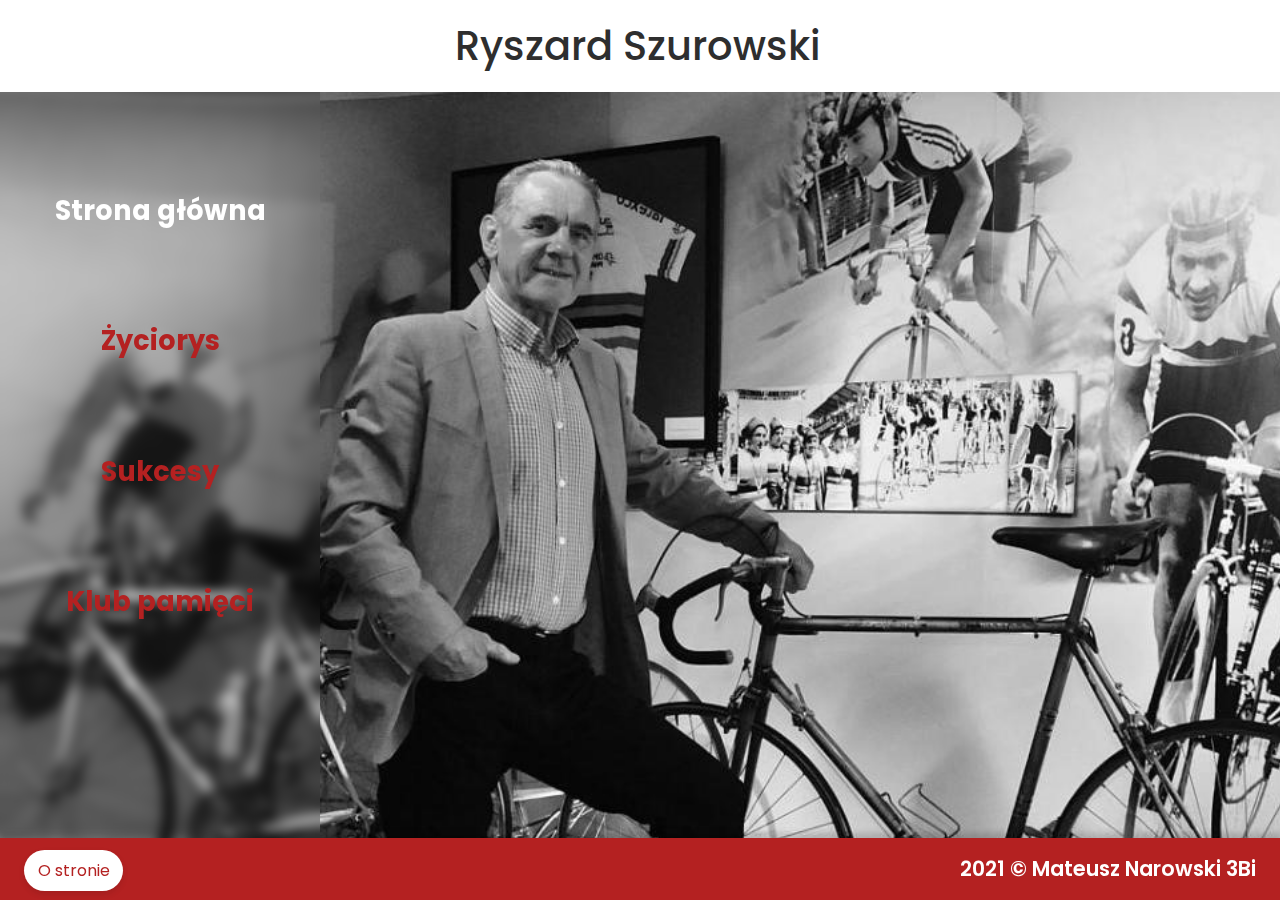
<file: index.html>
<!DOCTYPE html>
<html lang="pl">
  <head>
    <meta charset="UTF-8" />
    <meta http-equiv="X-UA-Compatible" content="ie=edge" />
    <meta name="viewport" content="width=device-width, initial-scale=1.0" />
    <link
      rel="stylesheet"
      href="https://cdnjs.cloudflare.com/ajax/libs/font-awesome/5.15.2/css/all.min.css"
      integrity="sha512-HK5fgLBL+xu6dm/Ii3z4xhlSUyZgTT9tuc/hSrtw6uzJOvgRr2a9jyxxT1ely+B+xFAmJKVSTbpM/CuL7qxO8w=="
      crossorigin="anonymous"
    />
    <link rel="stylesheet" href="./css/main.css" />
    <link rel="icon" href="./img/icon.png" />
    <title>Ryszard Szurowski</title>
  </head>
  <body class="background">
    <div class="transition transition--active slide-r-l"></div>

    <header class="header">
      <div class="logo">
        <span class="logo__text">Ryszard Szurowski<i class="fas fa-biking logo__icon"></i></span>
      </div>

      <div class="nav-toggle">
        <button class="hamburger">
          <span class="hamburger__box"><span class="hamburger__inner"></span></span>
        </button>
      </div>
    </header>

    <div class="landing-bg"></div>

    <main class="main">
      <section class="menu">
        <nav class="nav">
          <ul class="nav__list">
            <li class="nav__item">
              <a
                href="./index.html"
                class="nav__link nav__link--landing nav__link--landing--active"
                title="Strona główna"
                >Strona główna</a
              >
            </li>
            <li class="nav__item">
              <a href="./pages/biography.html" class="nav__link nav__link--landing" title="Życiorys">Życiorys</a>
            </li>
            <li class="nav__item">
              <a href="./pages/successes.html" class="nav__link nav__link--landing" title="Sukcesy">Sukcesy</a>
            </li>
            <li class="nav__item">
              <a
                href="./pages/form.html"
                class="nav__link nav__link--landing external"
                target="_blank"
                title="Klub pamięci"
                >Klub pamięci</a
              >
            </li>
          </ul>
        </nav>
      </section>
      <section class="content"></section>
    </main>

    <footer class="footer">
      <button class="btn btn--outer btn--about show-popup" data-target="#about_page">
        <i class="fas fa-info-circle btn btn--info btn--icon"></i> O stronie
      </button>
      <p class="footer__text">2021 &copy Mateusz Narowski 3Bi</p>
    </footer>

    <div class="popup" id="about_page">
      <div class="popup__overlay show-popup" data-target="#about_page"></div>
      <div class="popup__inner">
        <p class="popup__title">Ryszard Szurowski</p>
        <p class="popup__text"><i class="fas fa-info popup__icon"></i> - Strona o Ryszardzie Szurowskim.</p>
        <p class="popup__text">
          <i class="fab fa-wpforms popup__icon"></i> - Posiada formularz zapisu do klubu pamięci.<a
            href="./pages/form.html"
            class="popup__link external"
            target="_blank"
            title="Zapisz Się!"
            ><i class="fas fa-external-link-alt"></i
          ></a>
        </p>
        <p class="popup__text">
          <i class="fab fa-github popup__icon"></i> - Strona została umieszczona również na repozytorium GitHub'a.<a
            href="https://github.com/Malelus/RyszardSzurowski"
            class="popup__link external"
            target="_blank"
            title="github.com/Malelus/RyszardSzurowski"
            ><i class="fas fa-external-link-alt"></i
          ></a>
        </p>
        <p class="popup__subtitle">Autor: Mateusz Narowski</p>
        <p class="popup__text"><i class="fas fa-circle popup__icon popup__circle"></i> Klasa: 3Bi</p>
        <p class="popup__text"><i class="fas fa-circle popup__icon popup__circle"></i> Grupa: I</p>
        <p class="popup__text"><i class="far fa-calendar-alt popup__icon"></i> - 23.02.2021r.</p>
        <span>
          <button class="btn btn--inner btn--about show-popup" data-target="#about_page">
            <i class="fas fa-times btn btn--close btn--icon"></i> Zamknij
          </button>
        </span>
      </div>
    </div>

    <script src="./addons/main.js"></script>
  </body>
</html>
</file>
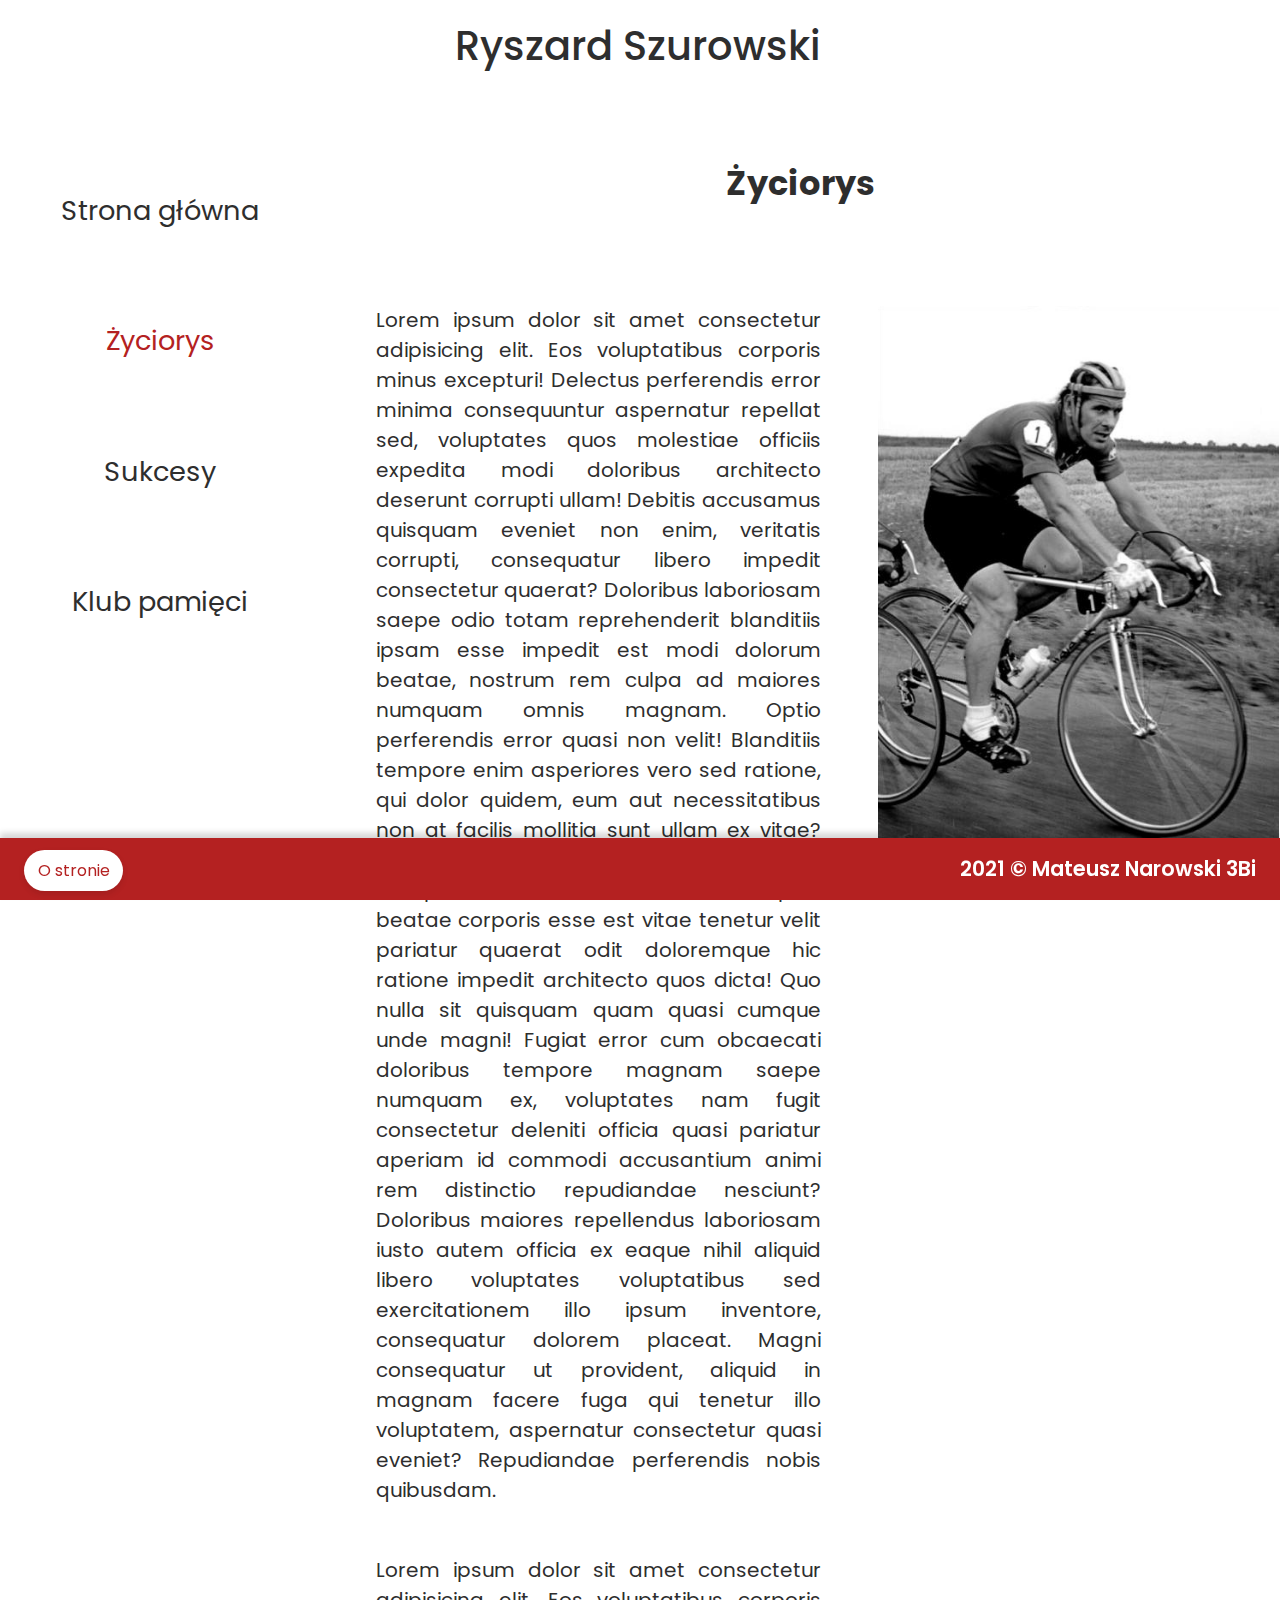
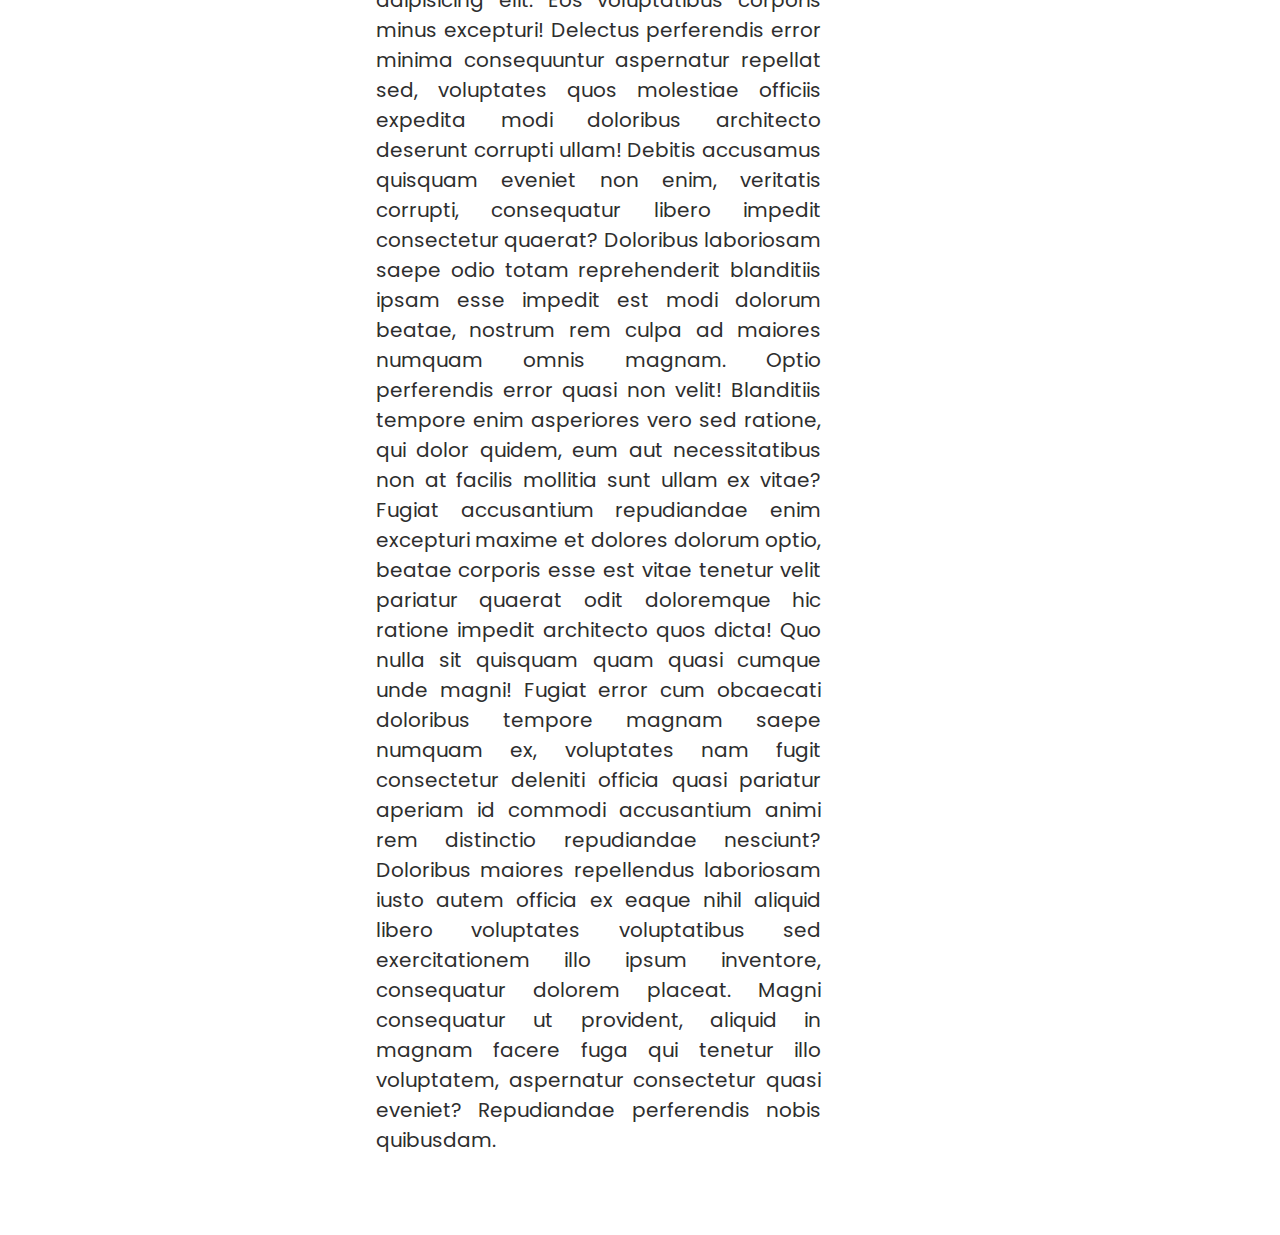
<file: pages/biography.html>
<!DOCTYPE html>
<html lang="pl">
  <head>
    <meta charset="UTF-8" />
    <meta http-equiv="X-UA-Compatible" content="ie=edge" />
    <meta name="viewport" content="width=device-width, initial-scale=1.0" />
    <link
      rel="stylesheet"
      href="https://cdnjs.cloudflare.com/ajax/libs/font-awesome/5.15.2/css/all.min.css"
      integrity="sha512-HK5fgLBL+xu6dm/Ii3z4xhlSUyZgTT9tuc/hSrtw6uzJOvgRr2a9jyxxT1ely+B+xFAmJKVSTbpM/CuL7qxO8w=="
      crossorigin="anonymous"
    />
    <link rel="stylesheet" href="../css/main.css" />
    <link rel="icon" href="../img/icon.png" />
    <title>Ryszard Szurowski - Życiorys</title>
  </head>
  <body>
    <div class="transition transition--active slide-r-l"></div>

    <header class="header">
      <div class="logo">
        <span class="logo__text">Ryszard Szurowski<i class="fas fa-biking logo__icon"></i></span>
      </div>

      <div class="nav-toggle">
        <button class="hamburger">
          <span class="hamburger__box"><span class="hamburger__inner"></span></span>
        </button>
      </div>
    </header>

    <main class="main">
      <section class="menu">
        <nav class="nav">
          <ul class="nav__list">
            <li class="nav__item">
              <a href="../index.html" class="nav__link" title="Strona główna">Strona główna</a>
            </li>
            <li class="nav__item">
              <a href="./biography.html" class="nav__link nav__link--active" title="Życiorys">Życiorys</a>
            </li>
            <li class="nav__item"><a href="./successes.html" class="nav__link" title="Sukcesy">Sukcesy</a></li>
            <li class="nav__item">
              <a href="./form.html" class="nav__link external" target="_blank" title="Klub pamięci">Klub pamięci</a>
            </li>
          </ul>
        </nav>
      </section>
      <section class="content">
        <h1 class="content__title content__title--info">Życiorys</h1>
        <div class="content__container">
          <img src="../img/content.jpg" alt="Ryszard Szurowski na rowerze" class="content__photo" />
          <div class="container">
            <p class="content__text">
              Lorem ipsum dolor sit amet consectetur adipisicing elit. Eos voluptatibus corporis minus excepturi!
              Delectus perferendis error minima consequuntur aspernatur repellat sed, voluptates quos molestiae officiis
              expedita modi doloribus architecto deserunt corrupti ullam! Debitis accusamus quisquam eveniet non enim,
              veritatis corrupti, consequatur libero impedit consectetur quaerat? Doloribus laboriosam saepe odio totam
              reprehenderit blanditiis ipsam esse impedit est modi dolorum beatae, nostrum rem culpa ad maiores numquam
              omnis magnam. Optio perferendis error quasi non velit! Blanditiis tempore enim asperiores vero sed
              ratione, qui dolor quidem, eum aut necessitatibus non at facilis mollitia sunt ullam ex vitae? Fugiat
              accusantium repudiandae enim excepturi maxime et dolores dolorum optio, beatae corporis esse est vitae
              tenetur velit pariatur quaerat odit doloremque hic ratione impedit architecto quos dicta! Quo nulla sit
              quisquam quam quasi cumque unde magni! Fugiat error cum obcaecati doloribus tempore magnam saepe numquam
              ex, voluptates nam fugit consectetur deleniti officia quasi pariatur aperiam id commodi accusantium animi
              rem distinctio repudiandae nesciunt? Doloribus maiores repellendus laboriosam iusto autem officia ex eaque
              nihil aliquid libero voluptates voluptatibus sed exercitationem illo ipsum inventore, consequatur dolorem
              placeat. Magni consequatur ut provident, aliquid in magnam facere fuga qui tenetur illo voluptatem,
              aspernatur consectetur quasi eveniet? Repudiandae perferendis nobis quibusdam.
            </p>
            <p class="content__text">
              Lorem ipsum dolor sit amet consectetur adipisicing elit. Eos voluptatibus corporis minus excepturi!
              Delectus perferendis error minima consequuntur aspernatur repellat sed, voluptates quos molestiae officiis
              expedita modi doloribus architecto deserunt corrupti ullam! Debitis accusamus quisquam eveniet non enim,
              veritatis corrupti, consequatur libero impedit consectetur quaerat? Doloribus laboriosam saepe odio totam
              reprehenderit blanditiis ipsam esse impedit est modi dolorum beatae, nostrum rem culpa ad maiores numquam
              omnis magnam. Optio perferendis error quasi non velit! Blanditiis tempore enim asperiores vero sed
              ratione, qui dolor quidem, eum aut necessitatibus non at facilis mollitia sunt ullam ex vitae? Fugiat
              accusantium repudiandae enim excepturi maxime et dolores dolorum optio, beatae corporis esse est vitae
              tenetur velit pariatur quaerat odit doloremque hic ratione impedit architecto quos dicta! Quo nulla sit
              quisquam quam quasi cumque unde magni! Fugiat error cum obcaecati doloribus tempore magnam saepe numquam
              ex, voluptates nam fugit consectetur deleniti officia quasi pariatur aperiam id commodi accusantium animi
              rem distinctio repudiandae nesciunt? Doloribus maiores repellendus laboriosam iusto autem officia ex eaque
              nihil aliquid libero voluptates voluptatibus sed exercitationem illo ipsum inventore, consequatur dolorem
              placeat. Magni consequatur ut provident, aliquid in magnam facere fuga qui tenetur illo voluptatem,
              aspernatur consectetur quasi eveniet? Repudiandae perferendis nobis quibusdam.
            </p>
          </div>
        </div>
      </section>
    </main>

    <footer class="footer">
      <button class="btn btn--outer btn--about show-popup" data-target="#about_page">
        <i class="fas fa-info-circle btn btn--info btn--icon"></i> O stronie
      </button>
      <p class="footer__text">2021 &copy Mateusz Narowski 3Bi</p>
    </footer>

    <div class="popup" id="about_page">
      <div class="popup__overlay show-popup" data-target="#about_page"></div>
      <div class="popup__inner">
        <p class="popup__title">Ryszard Szurowski</p>
        <p class="popup__text"><i class="fas fa-info popup__icon"></i> - Strona o Ryszardzie Szurowskim.</p>
        <p class="popup__text">
          <i class="fab fa-wpforms popup__icon"></i> - Posiada formularz zapisu do klubu pamięci.<a
            href="./form.html"
            class="popup__link external"
            target="_blank"
            title="Zapisz Się!"
            ><i class="fas fa-external-link-alt"></i
          ></a>
        </p>
        <p class="popup__text">
          <i class="fab fa-github popup__icon"></i> - Strona została umieszczona również na repozytorium GitHub'a.<a
            href="https://github.com/Malelus/RyszardSzurowski"
            class="popup__link external"
            target="_blank"
            title="github.com/Malelus/RyszardSzurowski"
            ><i class="fas fa-external-link-alt"></i
          ></a>
        </p>
        <p class="popup__subtitle">Autor: Mateusz Narowski</p>
        <p class="popup__text"><i class="fas fa-circle popup__icon popup__circle"></i> Klasa: 3Bi</p>
        <p class="popup__text"><i class="fas fa-circle popup__icon popup__circle"></i> Grupa: I</p>
        <p class="popup__text"><i class="far fa-calendar-alt popup__icon"></i> - 23.02.2021r.</p>
        <span>
          <button class="btn btn--inner btn--about show-popup" data-target="#about_page">
            <i class="fas fa-times btn btn--close btn--icon"></i> Zamknij
          </button>
        </span>
      </div>
    </div>

    <script src="../addons/main.js"></script>
  </body>
</html>
</file>
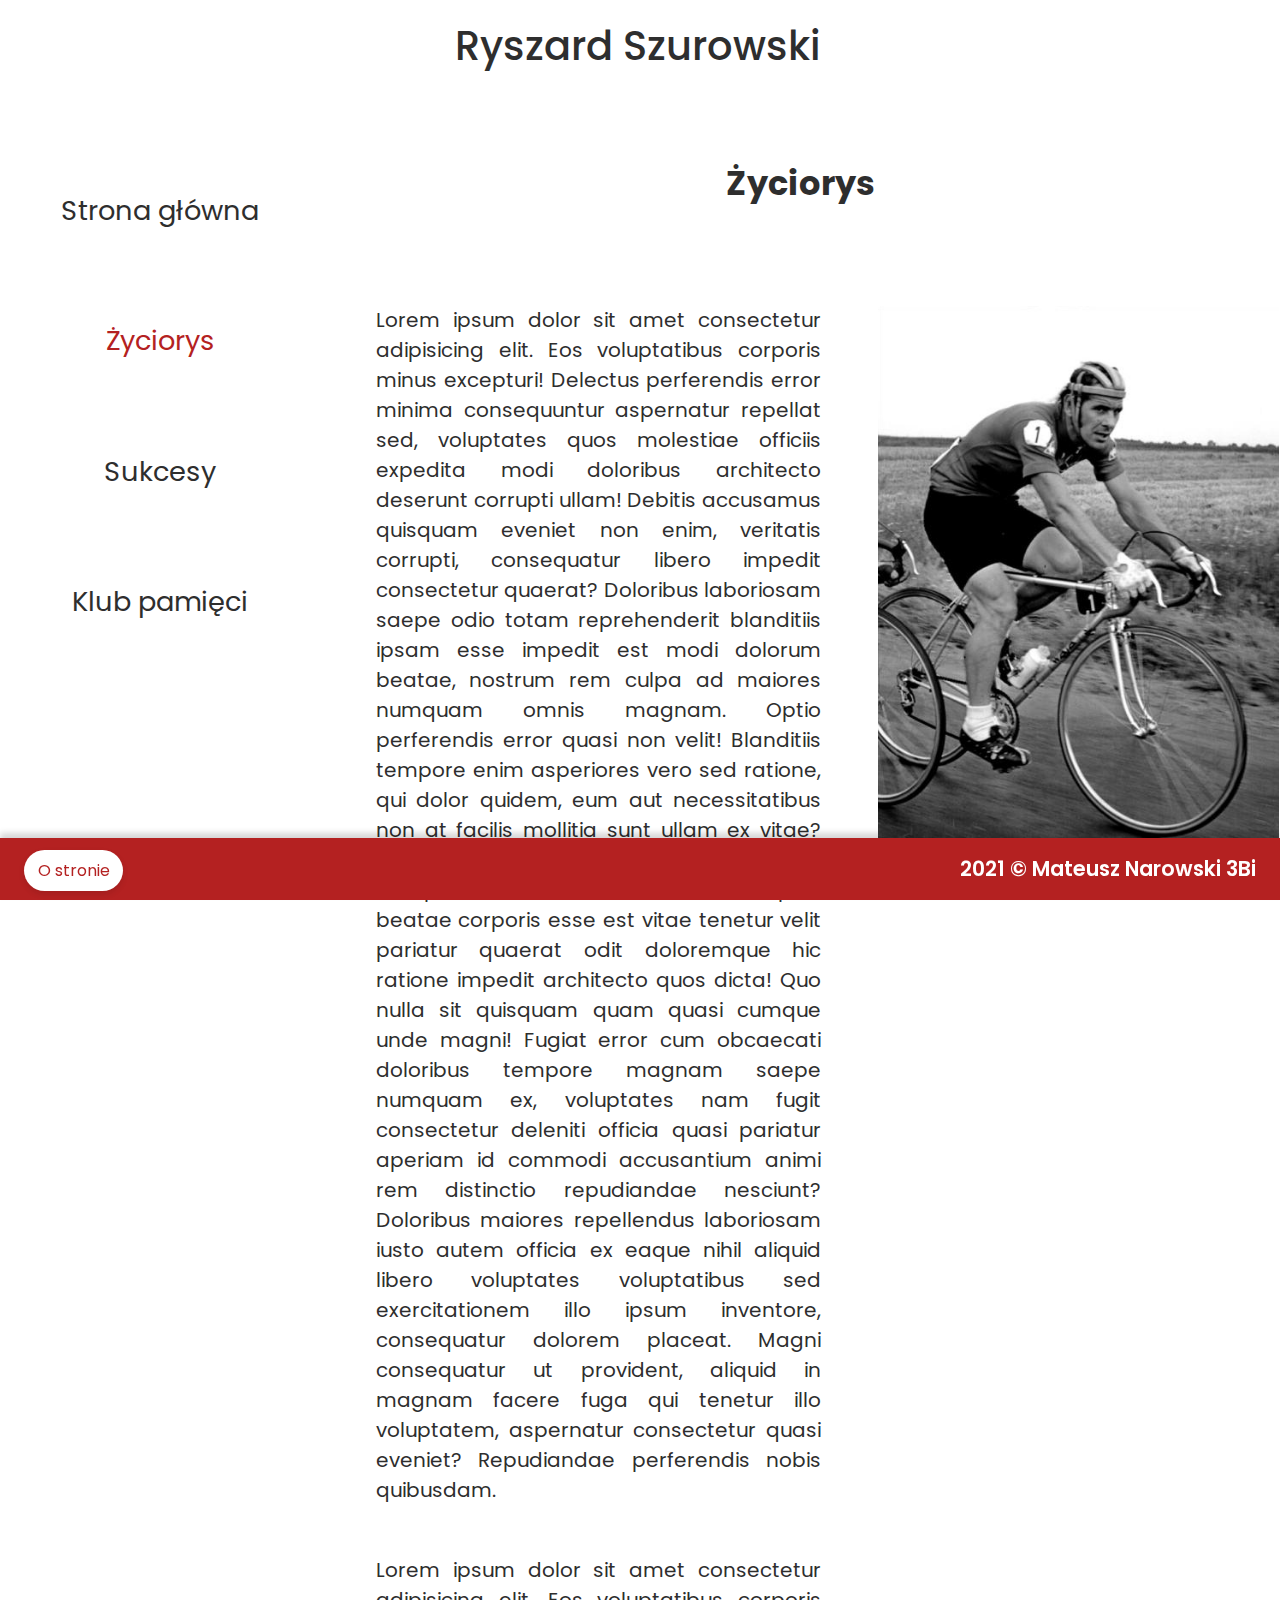
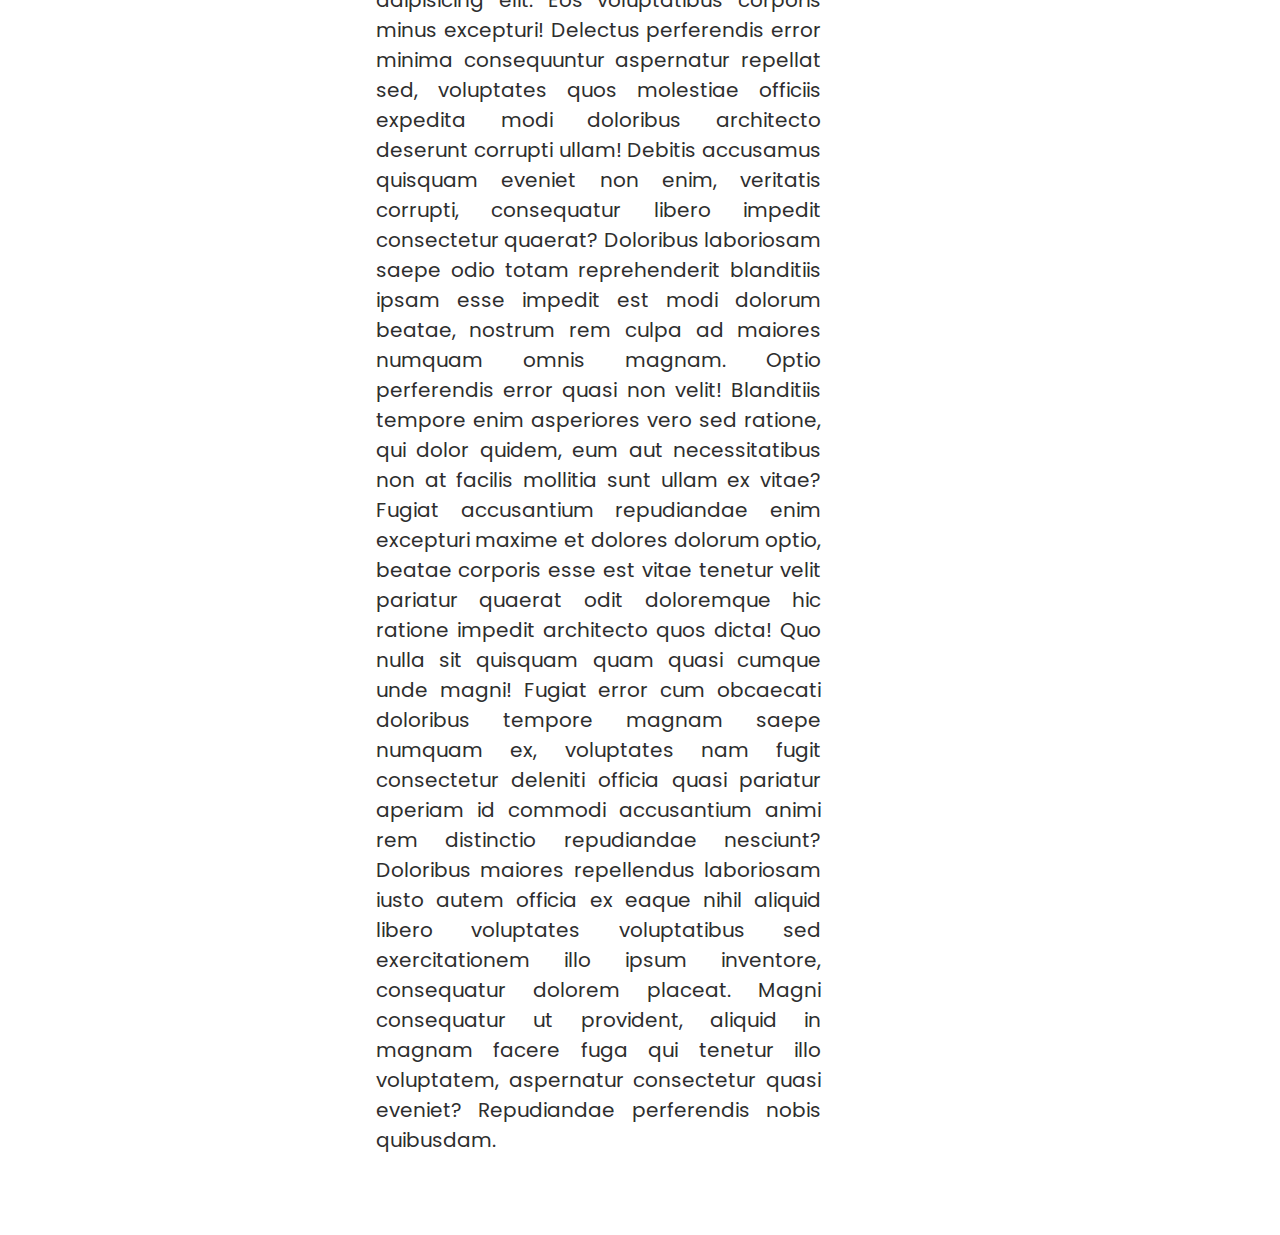
<file: pages/first.html>
<!DOCTYPE html>
<html lang="pl">
  <head>
    <meta charset="UTF-8" />
    <meta http-equiv="X-UA-Compatible" content="ie=edge" />
    <meta name="viewport" content="width=device-width, initial-scale=1.0" />
    <link
      rel="stylesheet"
      href="https://cdnjs.cloudflare.com/ajax/libs/font-awesome/5.15.2/css/all.min.css"
      integrity="sha512-HK5fgLBL+xu6dm/Ii3z4xhlSUyZgTT9tuc/hSrtw6uzJOvgRr2a9jyxxT1ely+B+xFAmJKVSTbpM/CuL7qxO8w=="
      crossorigin="anonymous"
    />
    <link rel="stylesheet" href="../css/main.css" />
    <link rel="icon" href="../img/icon.png" />
    <title>Ryszard Szurowski - Życiorys</title>
  </head>
  <body>
    <div class="transition transition--active slide-r-l"></div>

    <header class="header">
      <div class="logo">
        <span class="logo__text">Ryszard Szurowski<i class="fas fa-biking logo__icon"></i></span>
      </div>

      <div class="nav-toggle">
        <button class="hamburger">
          <span class="hamburger__box"><span class="hamburger__inner"></span></span>
        </button>
      </div>
    </header>

    <main class="main">
      <section class="menu">
        <nav class="nav">
          <ul class="nav__list">
            <li class="nav__item">
              <a href="../index.html" class="nav__link" title="Strona główna">Strona główna</a>
            </li>
            <li class="nav__item">
              <a href="./first.html" class="nav__link nav__link--active" title="Życiorys">Życiorys</a>
            </li>
            <li class="nav__item"><a href="./second.html" class="nav__link" title="Sukcesy">Sukcesy</a></li>
            <li class="nav__item">
              <a href="./form.html" class="nav__link external" target="_blank" title="Klub pamięci">Klub pamięci</a>
            </li>
          </ul>
        </nav>
      </section>
      <section class="content">
        <h1 class="content__title content__title--info">Życiorys</h1>
        <div class="content__container">
          <img src="../img/content.jpg" alt="Ryszard Szurowski na rowerze" class="content__photo" />
          <div class="container">
            <p class="content__text">
              Lorem ipsum dolor sit amet consectetur adipisicing elit. Eos voluptatibus corporis minus excepturi!
              Delectus perferendis error minima consequuntur aspernatur repellat sed, voluptates quos molestiae officiis
              expedita modi doloribus architecto deserunt corrupti ullam! Debitis accusamus quisquam eveniet non enim,
              veritatis corrupti, consequatur libero impedit consectetur quaerat? Doloribus laboriosam saepe odio totam
              reprehenderit blanditiis ipsam esse impedit est modi dolorum beatae, nostrum rem culpa ad maiores numquam
              omnis magnam. Optio perferendis error quasi non velit! Blanditiis tempore enim asperiores vero sed
              ratione, qui dolor quidem, eum aut necessitatibus non at facilis mollitia sunt ullam ex vitae? Fugiat
              accusantium repudiandae enim excepturi maxime et dolores dolorum optio, beatae corporis esse est vitae
              tenetur velit pariatur quaerat odit doloremque hic ratione impedit architecto quos dicta! Quo nulla sit
              quisquam quam quasi cumque unde magni! Fugiat error cum obcaecati doloribus tempore magnam saepe numquam
              ex, voluptates nam fugit consectetur deleniti officia quasi pariatur aperiam id commodi accusantium animi
              rem distinctio repudiandae nesciunt? Doloribus maiores repellendus laboriosam iusto autem officia ex eaque
              nihil aliquid libero voluptates voluptatibus sed exercitationem illo ipsum inventore, consequatur dolorem
              placeat. Magni consequatur ut provident, aliquid in magnam facere fuga qui tenetur illo voluptatem,
              aspernatur consectetur quasi eveniet? Repudiandae perferendis nobis quibusdam.
            </p>
            <p class="content__text">
              Lorem ipsum dolor sit amet consectetur adipisicing elit. Eos voluptatibus corporis minus excepturi!
              Delectus perferendis error minima consequuntur aspernatur repellat sed, voluptates quos molestiae officiis
              expedita modi doloribus architecto deserunt corrupti ullam! Debitis accusamus quisquam eveniet non enim,
              veritatis corrupti, consequatur libero impedit consectetur quaerat? Doloribus laboriosam saepe odio totam
              reprehenderit blanditiis ipsam esse impedit est modi dolorum beatae, nostrum rem culpa ad maiores numquam
              omnis magnam. Optio perferendis error quasi non velit! Blanditiis tempore enim asperiores vero sed
              ratione, qui dolor quidem, eum aut necessitatibus non at facilis mollitia sunt ullam ex vitae? Fugiat
              accusantium repudiandae enim excepturi maxime et dolores dolorum optio, beatae corporis esse est vitae
              tenetur velit pariatur quaerat odit doloremque hic ratione impedit architecto quos dicta! Quo nulla sit
              quisquam quam quasi cumque unde magni! Fugiat error cum obcaecati doloribus tempore magnam saepe numquam
              ex, voluptates nam fugit consectetur deleniti officia quasi pariatur aperiam id commodi accusantium animi
              rem distinctio repudiandae nesciunt? Doloribus maiores repellendus laboriosam iusto autem officia ex eaque
              nihil aliquid libero voluptates voluptatibus sed exercitationem illo ipsum inventore, consequatur dolorem
              placeat. Magni consequatur ut provident, aliquid in magnam facere fuga qui tenetur illo voluptatem,
              aspernatur consectetur quasi eveniet? Repudiandae perferendis nobis quibusdam.
            </p>
          </div>
        </div>
      </section>
    </main>

    <footer class="footer">
      <button class="btn btn--outer btn--about show-popup" data-target="#about_page">
        <i class="fas fa-info-circle btn btn--info btn--icon"></i> O stronie
      </button>
      <p class="footer__text">2021 &copy Mateusz Narowski 3Bi</p>
    </footer>

    <div class="popup" id="about_page">
      <div class="popup__overlay show-popup" data-target="#about_page"></div>
      <div class="popup__inner">
        <p class="popup__title">Ryszard Szurowski</p>
        <p class="popup__text"><i class="fas fa-info popup__icon"></i> - Strona o Ryszardzie Szurowskim.</p>
        <p class="popup__text">
          <i class="fab fa-wpforms popup__icon"></i> - Posiada formularz zapisu do klubu pamięci.<a
            href="./form.html"
            class="popup__link external"
            target="_blank"
            title="Zapisz Się!"
            ><i class="fas fa-external-link-alt"></i
          ></a>
        </p>
        <p class="popup__text">
          <i class="fab fa-github popup__icon"></i> - Strona została umieszczona również na repozytorium GitHub'a.<a
            href="https://github.com/Malelus/RyszardSzurowski"
            class="popup__link external"
            target="_blank"
            title="github.com/Malelus/RyszardSzurowski"
            ><i class="fas fa-external-link-alt"></i
          ></a>
        </p>
        <p class="popup__subtitle">Autor: Mateusz Narowski</p>
        <p class="popup__text"><i class="fas fa-circle popup__icon popup__circle"></i> Klasa: 3Bi</p>
        <p class="popup__text"><i class="fas fa-circle popup__icon popup__circle"></i> Grupa: I</p>
        <p class="popup__text"><i class="far fa-calendar-alt popup__icon"></i> - 23.02.2021r.</p>
        <span>
          <button class="btn btn--inner btn--about show-popup" data-target="#about_page">
            <i class="fas fa-times btn btn--close btn--icon"></i> Zamknij
          </button>
        </span>
      </div>
    </div>

    <script src="../addons/main.js"></script>
  </body>
</html>
</file>
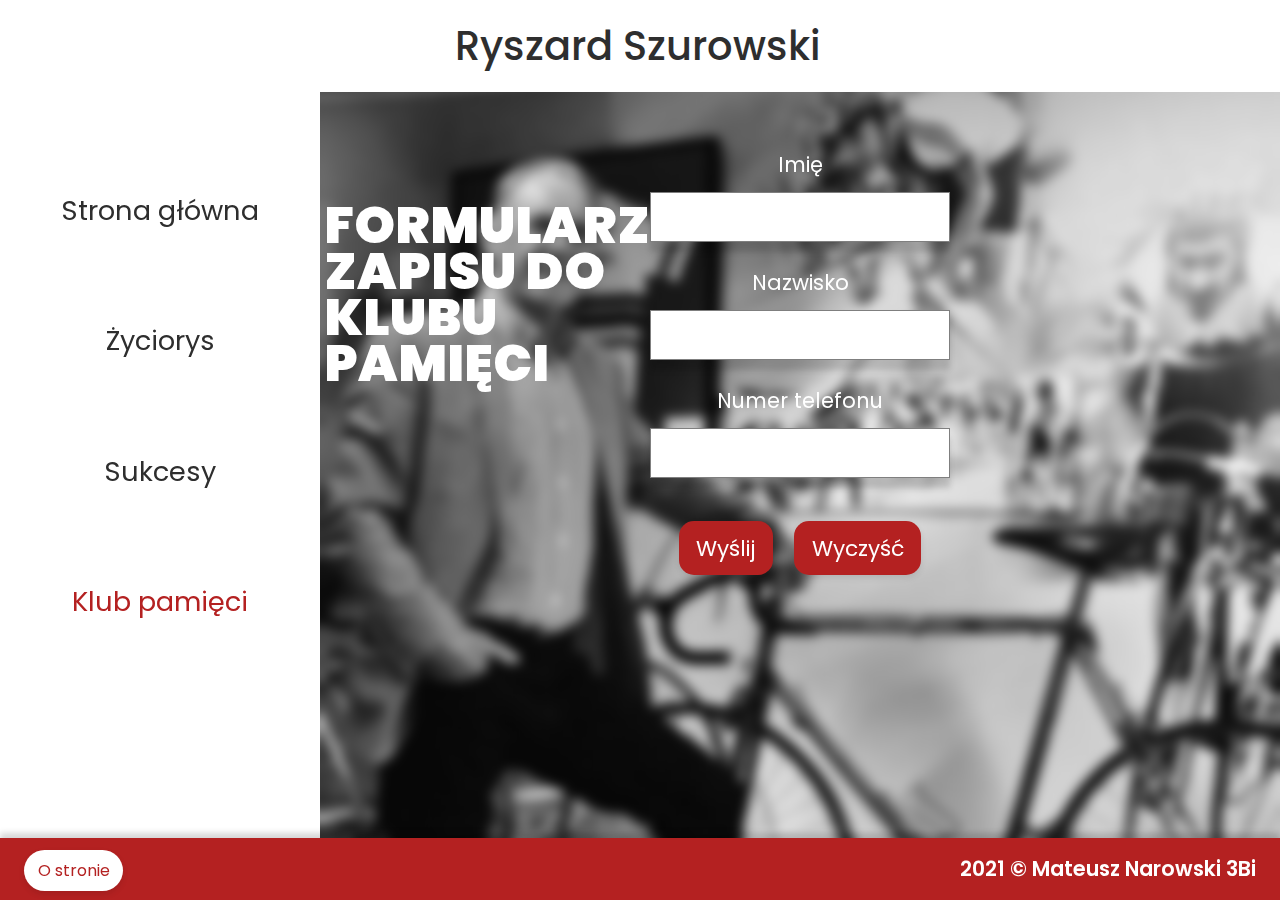
<file: pages/form.html>
<!DOCTYPE html>
<html lang="pl">
  <head>
    <meta charset="UTF-8" />
    <meta http-equiv="X-UA-Compatible" content="ie=edge" />
    <meta name="viewport" content="width=device-width, initial-scale=1.0" />
    <link
      rel="stylesheet"
      href="https://cdnjs.cloudflare.com/ajax/libs/font-awesome/5.15.2/css/all.min.css"
      integrity="sha512-HK5fgLBL+xu6dm/Ii3z4xhlSUyZgTT9tuc/hSrtw6uzJOvgRr2a9jyxxT1ely+B+xFAmJKVSTbpM/CuL7qxO8w=="
      crossorigin="anonymous"
    />
    <link rel="stylesheet" href="../css/main.css" />
    <link rel="icon" href="../img/icon.png" />
    <title>Ryszard Szurowski - Klub pamięci</title>
  </head>
  <body class="background background--form">
    <div class="transition transition--active slide-r-l"></div>

    <header class="header">
      <div class="logo">
        <span class="logo__text">Ryszard Szurowski<i class="fas fa-biking logo__icon"></i></span>
      </div>

      <div class="nav-toggle">
        <button class="hamburger">
          <span class="hamburger__box"><span class="hamburger__inner"></span></span>
        </button>
      </div>
    </header>

    <div class="form-bg form-bg--default"></div>
    <div class="form-bg form-bg--mobile"></div>

    <main class="main">
      <section class="menu">
        <nav class="nav">
          <ul class="nav__list">
            <li class="nav__item">
              <a href="../index.html" class="nav__link" title="Strona główna">Strona główna</a>
            </li>
            <li class="nav__item">
              <a href="./biography.html" class="nav__link" title="Życiorys">Życiorys</a>
            </li>
            <li class="nav__item">
              <a href="./successes.html" class="nav__link" title="Sukcesy">Sukcesy</a>
            </li>
            <li class="nav__item">
              <a href="./form.html" class="nav__link nav__link--active" title="Klub pamięci">Klub pamięci</a>
            </li>
          </ul>
        </nav>
      </section>
      <section class="content">
        <h1 class="content__title form__title">Formularz zapisu do klubu pamięci</h1>

        <form class="form" id="form">
          <label for="first-name" class="form__label">Imię</label>
          <input type="text" id="first-name" class="form__input" required />
          <label for="last-name" class="form__label">Nazwisko</label>
          <input type="text" id="last-name" class="form__input" required />
          <label for="phone-num" class="form__label">Numer telefonu</label>
          <input type="tel" id="phone-num" class="form__input" required />
          <div class="form__btn">
            <input
              type="submit"
              value="Wyślij"
              class="btn btn--form btn--form btn--form__send"
              title="Wyślij formularz"
            />
            <input
              type="reset"
              value="Wyczyść"
              class="btn btn--form btn--form btn--form__reset"
              title="Wyczyść wprowadzone dane"
            />
          </div>
        </form>

        <div class="container">
          <p class="content__text form__result">
            Sukces! Twoje zgłoszenie zostało przyjęte, skontaktujemy się z Tobą za pomocą wiadomości SMS.
          </p>
        </div>
      </section>
    </main>

    <footer class="footer">
      <button class="btn btn--outer btn--about show-popup" data-target="#about_page">
        <i class="fas fa-info-circle btn btn--info btn--icon"></i> O stronie
      </button>
      <p class="footer__text">2021 &copy Mateusz Narowski 3Bi</p>
    </footer>

    <div class="popup" id="about_page">
      <div class="popup__overlay show-popup" data-target="#about_page"></div>
      <div class="popup__inner">
        <p class="popup__title">Ryszard Szurowski</p>
        <p class="popup__text"><i class="fas fa-info popup__icon"></i> - Strona o Ryszardzie Szurowskim.</p>
        <p class="popup__text">
          <i class="fab fa-wpforms popup__icon"></i> - Posiada formularz zapisu do klubu pamięci.<a
            href="./form.html"
            class="popup__link external"
            title="Zapisz Się!"
            ><i class="fas fa-external-link-alt"></i
          ></a>
        </p>
        <p class="popup__text">
          <i class="fab fa-github popup__icon"></i> - Strona została umieszczona również na repozytorium GitHub'a.<a
            href="https://github.com/Malelus/RyszardSzurowski"
            class="popup__link external"
            target="_blank"
            title="github.com/Malelus/RyszardSzurowski"
            ><i class="fas fa-external-link-alt"></i
          ></a>
        </p>
        <p class="popup__subtitle">Autor: Mateusz Narowski</p>
        <p class="popup__text"><i class="fas fa-circle popup__icon popup__circle"></i> Klasa: 3Bi</p>
        <p class="popup__text"><i class="fas fa-circle popup__icon popup__circle"></i> Grupa: I</p>
        <p class="popup__text"><i class="far fa-calendar-alt popup__icon"></i> - 23.02.2021r.</p>
        <span>
          <button class="btn btn--inner btn--about show-popup" data-target="#about_page">
            <i class="fas fa-times btn btn--close btn--icon"></i> Zamknij
          </button>
        </span>
      </div>
    </div>

    <script src="../addons/main.js"></script>
  </body>
</html>
</file>
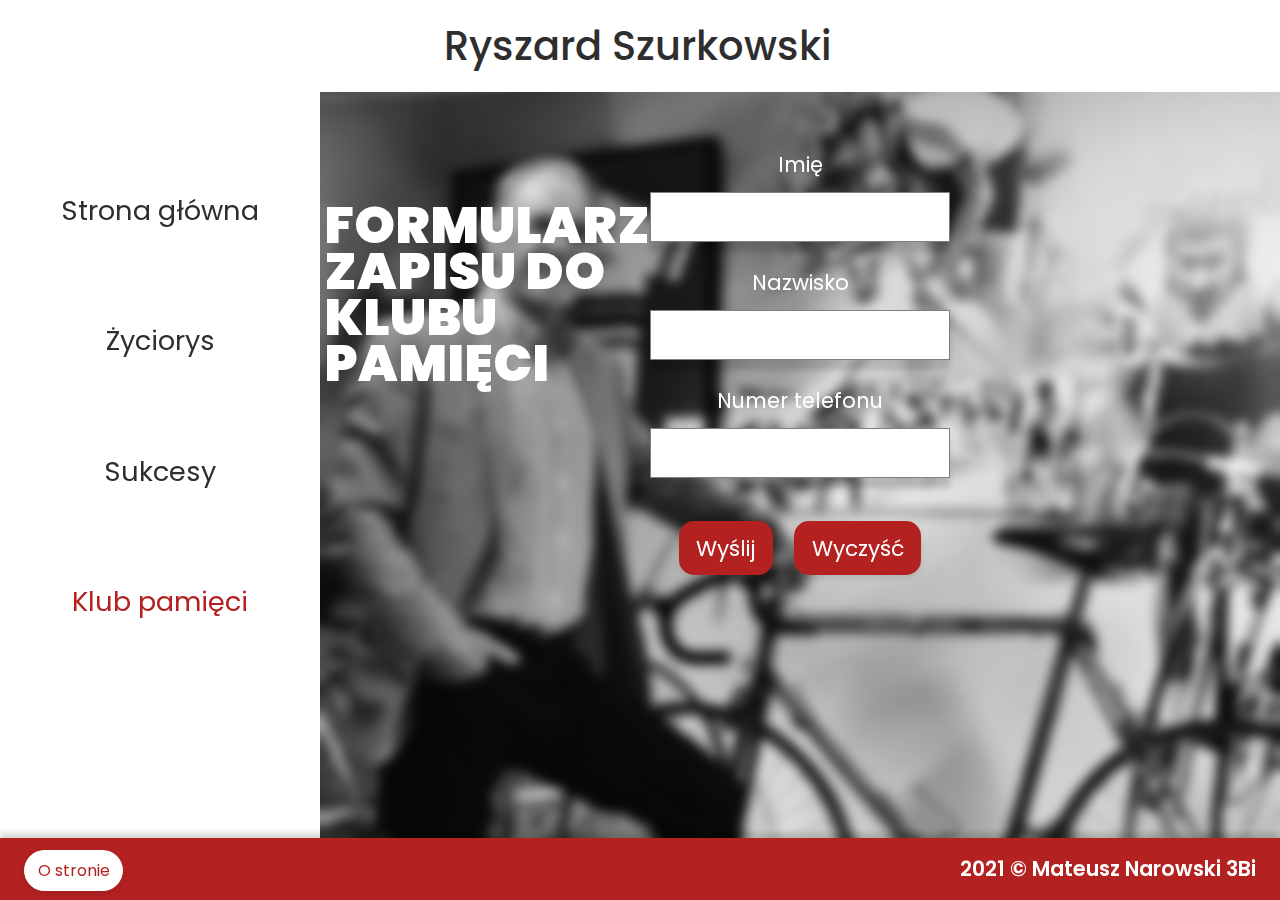
<file: pages/memoryClub.html>
<!DOCTYPE html>
<html lang="pl">
  <head>
    <meta charset="UTF-8" />
    <meta http-equiv="X-UA-Compatible" content="ie=edge" />
    <meta name="viewport" content="width=device-width, initial-scale=1.0" />
    <link
      rel="stylesheet"
      href="https://cdnjs.cloudflare.com/ajax/libs/font-awesome/5.15.2/css/all.min.css"
      integrity="sha512-HK5fgLBL+xu6dm/Ii3z4xhlSUyZgTT9tuc/hSrtw6uzJOvgRr2a9jyxxT1ely+B+xFAmJKVSTbpM/CuL7qxO8w=="
      crossorigin="anonymous"
    />
    <link rel="stylesheet" href="../css/main.css" />
    <link rel="icon" href="../img/icon.png" />
    <title>Ryszard Szurkowski - Klub pamięci</title>
  </head>
  <body class="background background--form">
    <div class="transition transition--active slide-r-l"></div>

    <header class="header">
      <div class="logo">
        <span class="logo__text">Ryszard Szurkowski<i class="fas fa-biking logo__icon"></i></span>
      </div>

      <div class="nav-toggle">
        <button class="hamburger">
          <span class="hamburger__box"><span class="hamburger__inner"></span></span>
        </button>
      </div>
    </header>

    <div class="form-bg form-bg--default"></div>
    <div class="form-bg form-bg--mobile"></div>

    <main class="main">
      <section class="menu">
        <nav class="nav">
          <ul class="nav__list">
            <li class="nav__item">
              <a href="../index.html" class="nav__link" title="Strona główna">Strona główna</a>
            </li>
            <li class="nav__item">
              <a href="./biography.html" class="nav__link" title="Życiorys">Życiorys</a>
            </li>
            <li class="nav__item">
              <a href="./successes.html" class="nav__link" title="Sukcesy">Sukcesy</a>
            </li>
            <li class="nav__item">
              <a href="./memoryClub.html" class="nav__link nav__link--active" title="Klub pamięci">Klub pamięci</a>
            </li>
          </ul>
        </nav>
      </section>
      <section class="content">
          <h1 class="content__title form__title">Formularz zapisu do klubu pamięci</h1>

          <form class="form" id="form">
            <label for="first-name" class="form__label">Imię</label>
            <input type="text" id="first-name" class="form__input" required />
            <label for="last-name" class="form__label">Nazwisko</label>
            <input type="text" id="last-name" class="form__input" required />
            <label for="phone-num" class="form__label">Numer telefonu</label>
            <input type="tel" id="phone-num" class="form__input" required />
            <div class="form__btn">
              <input
                type="submit"
                value="Wyślij"
                class="btn btn--form btn--form btn--form__send"
                title="Wyślij formularz"
              />
              <input
                type="reset"
                value="Wyczyść"
                class="btn btn--form btn--form btn--form__reset"
                title="Wyczyść wprowadzone dane"
              />
          </form>
        </div>

        <div class="container">
          <p class="content__text form__result">
            Sukces! Twoje zgłoszenie zostało przyjęte, skontaktujemy się z Tobą za pomocą wiadomości SMS.
          </p>
        </div>
      </section>
    </main>

    <button class="btn btn--scrollUp scrollUp" id="scrollUp">
      <i class="fas fa-arrow-circle-up btn btn--icon btn--icon--rounded"></i>
    </button>

    <footer class="footer">
      <button class="btn btn--outer btn--about show-popup" data-target="#about_page">
        <i class="fas fa-info-circle btn btn--info btn--icon"></i> O stronie
      </button>
      <p class="footer__text">2021 &copy Mateusz Narowski 3Bi</p>
    </footer>

    <div class="popup" id="about_page">
      <div class="popup__overlay show-popup" data-target="#about_page"></div>
      <div class="popup__inner">
        <p class="popup__title">Ryszard Szurkowski</p>
        <p class="popup__text"><i class="fas fa-info popup__icon"></i> - Strona o Ryszardzie Szurkowskim.</p>
        <p class="popup__text">
          <i class="fab fa-wpforms popup__icon"></i> - Posiada formularz zapisu do klubu pamięci.<a
            href="./memoryClub.html"
            class="popup__link external"
            title="Zapisz Się!"
            ><i class="fas fa-external-link-alt"></i
          ></a>
        </p>
        <p class="popup__text">
          <i class="fab fa-github popup__icon"></i> - Strona została umieszczona również na repozytorium GitHub'a.<a
            href="https://github.com/Malelus/Project_RyszardSzurkowski"
            class="popup__link external"
            target="_blank"
            title="github.com/Malelus/RyszardSzurkowski"
            ><i class="fas fa-external-link-alt"></i
          ></a>
        </p>
        <p class="popup__subtitle">Autor: Mateusz Narowski</p>
        <p class="popup__text"><i class="fas fa-circle popup__icon popup__circle"></i> Klasa: 3Bi</p>
        <p class="popup__text"><i class="fas fa-circle popup__icon popup__circle"></i> Grupa: I</p>
        <p class="popup__text"><i class="far fa-calendar-alt popup__icon"></i> - 23.02.2021r.</p>
        <span>
          <button class="btn btn--inner btn--about show-popup" data-target="#about_page">
            <i class="fas fa-times btn btn--close btn--icon"></i> Zamknij
          </button>
        </span>
      </div>
    </div>

    <script src="../addons/main.js"></script>
  </body>
</html>
</file>
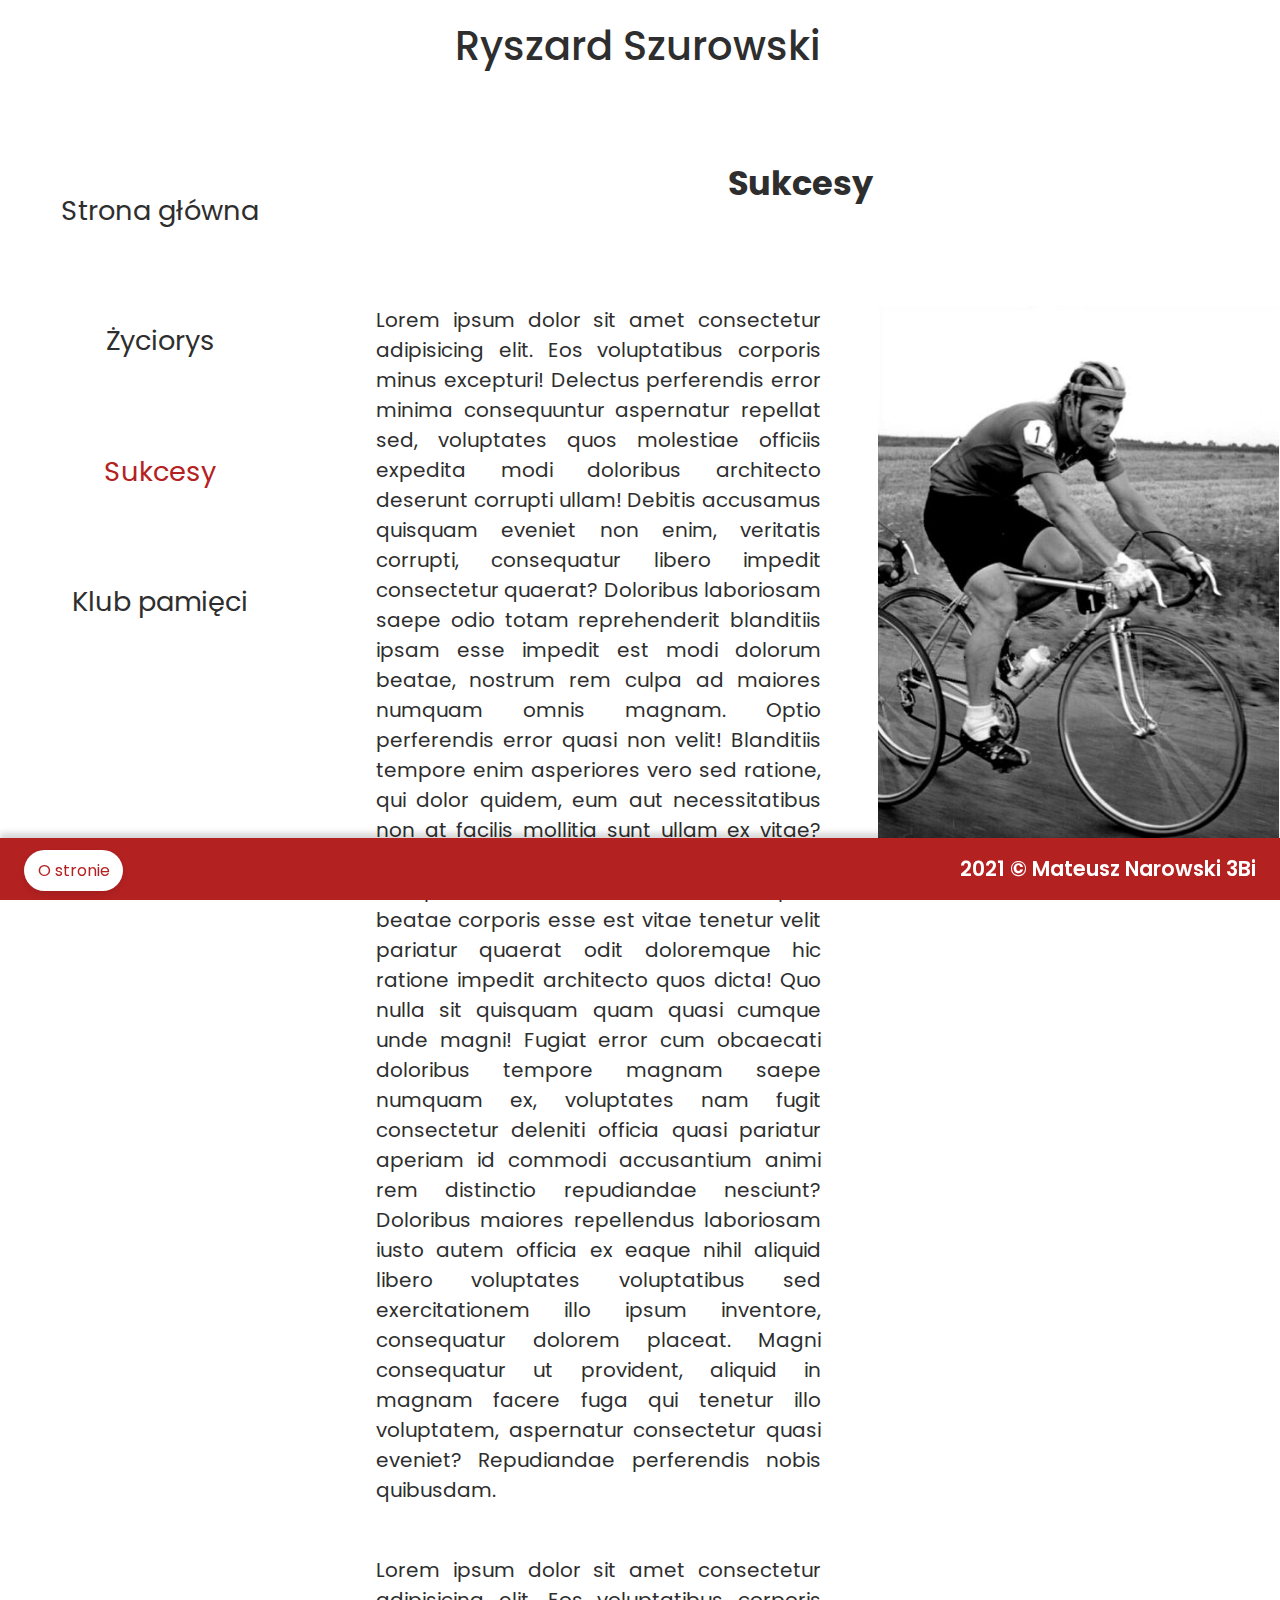
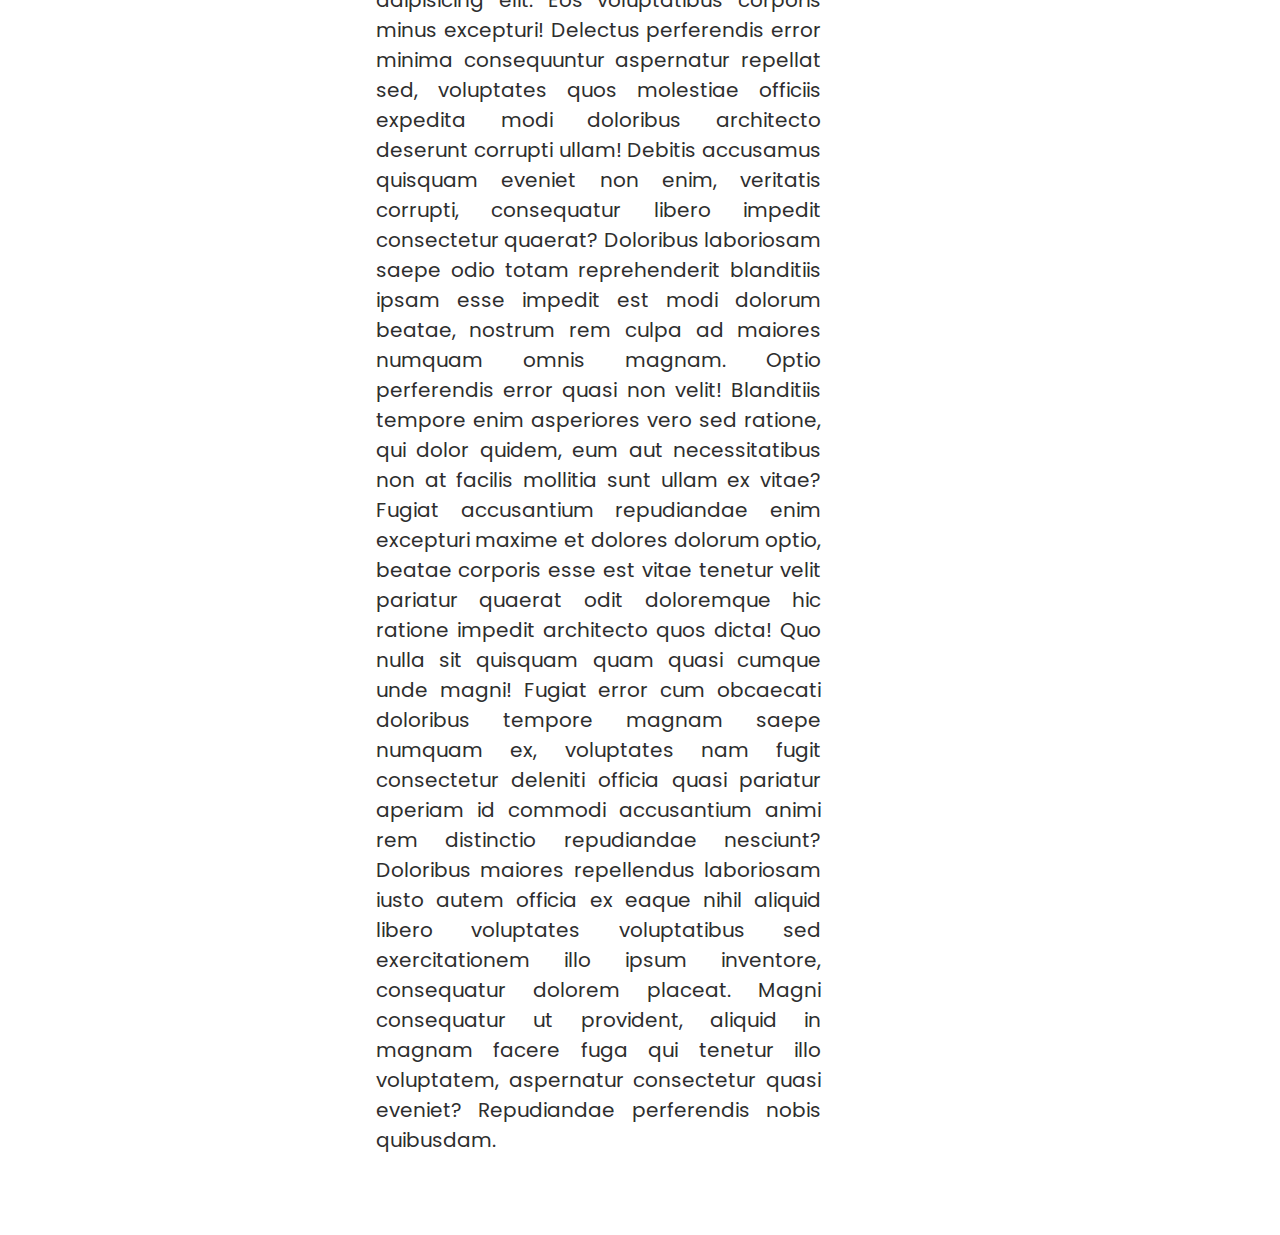
<file: pages/second.html>
<!DOCTYPE html>
<html lang="pl">
  <head>
    <meta charset="UTF-8" />
    <meta http-equiv="X-UA-Compatible" content="ie=edge" />
    <meta name="viewport" content="width=device-width, initial-scale=1.0" />
    <link
      rel="stylesheet"
      href="https://cdnjs.cloudflare.com/ajax/libs/font-awesome/5.15.2/css/all.min.css"
      integrity="sha512-HK5fgLBL+xu6dm/Ii3z4xhlSUyZgTT9tuc/hSrtw6uzJOvgRr2a9jyxxT1ely+B+xFAmJKVSTbpM/CuL7qxO8w=="
      crossorigin="anonymous"
    />
    <link rel="stylesheet" href="../css/main.css" />
    <link rel="icon" href="../img/icon.png" />
    <title>Ryszard Szurowski - Sukcesy</title>
  </head>
  <body>
    <div class="transition transition--active slide-r-l"></div>

    <header class="header">
      <div class="logo">
        <span class="logo__text">Ryszard Szurowski<i class="fas fa-biking logo__icon"></i></span>
      </div>

      <div class="nav-toggle">
        <button class="hamburger">
          <span class="hamburger__box"><span class="hamburger__inner"></span></span>
        </button>
      </div>
    </header>

    <main class="main">
      <section class="menu">
        <nav class="nav">
          <ul class="nav__list">
            <li class="nav__item">
              <a href="../index.html" class="nav__link" title="Strona główna">Strona główna</a>
            </li>
            <li class="nav__item">
              <a href="./first.html" class="nav__link" title="Życiorys">Życiorys</a>
            </li>
            <li class="nav__item">
              <a href="./second.html" class="nav__link nav__link--active" title="Sukcesy">Sukcesy</a>
            </li>
            <li class="nav__item">
              <a href="./form.html" class="nav__link external" target="_blank" title="Klub pamięci">Klub pamięci</a>
            </li>
          </ul>
        </nav>
      </section>
      <section class="content">
        <h1 class="content__title content__title--info">Sukcesy</h1>
        <div class="content__container">
          <img src="../img/content.jpg" alt="Ryszard Szurowski na rowerze" class="content__photo" />
          <div class="container">
            <p class="content__text">
              Lorem ipsum dolor sit amet consectetur adipisicing elit. Eos voluptatibus corporis minus excepturi!
              Delectus perferendis error minima consequuntur aspernatur repellat sed, voluptates quos molestiae officiis
              expedita modi doloribus architecto deserunt corrupti ullam! Debitis accusamus quisquam eveniet non enim,
              veritatis corrupti, consequatur libero impedit consectetur quaerat? Doloribus laboriosam saepe odio totam
              reprehenderit blanditiis ipsam esse impedit est modi dolorum beatae, nostrum rem culpa ad maiores numquam
              omnis magnam. Optio perferendis error quasi non velit! Blanditiis tempore enim asperiores vero sed
              ratione, qui dolor quidem, eum aut necessitatibus non at facilis mollitia sunt ullam ex vitae? Fugiat
              accusantium repudiandae enim excepturi maxime et dolores dolorum optio, beatae corporis esse est vitae
              tenetur velit pariatur quaerat odit doloremque hic ratione impedit architecto quos dicta! Quo nulla sit
              quisquam quam quasi cumque unde magni! Fugiat error cum obcaecati doloribus tempore magnam saepe numquam
              ex, voluptates nam fugit consectetur deleniti officia quasi pariatur aperiam id commodi accusantium animi
              rem distinctio repudiandae nesciunt? Doloribus maiores repellendus laboriosam iusto autem officia ex eaque
              nihil aliquid libero voluptates voluptatibus sed exercitationem illo ipsum inventore, consequatur dolorem
              placeat. Magni consequatur ut provident, aliquid in magnam facere fuga qui tenetur illo voluptatem,
              aspernatur consectetur quasi eveniet? Repudiandae perferendis nobis quibusdam.
            </p>
            <p class="content__text">
              Lorem ipsum dolor sit amet consectetur adipisicing elit. Eos voluptatibus corporis minus excepturi!
              Delectus perferendis error minima consequuntur aspernatur repellat sed, voluptates quos molestiae officiis
              expedita modi doloribus architecto deserunt corrupti ullam! Debitis accusamus quisquam eveniet non enim,
              veritatis corrupti, consequatur libero impedit consectetur quaerat? Doloribus laboriosam saepe odio totam
              reprehenderit blanditiis ipsam esse impedit est modi dolorum beatae, nostrum rem culpa ad maiores numquam
              omnis magnam. Optio perferendis error quasi non velit! Blanditiis tempore enim asperiores vero sed
              ratione, qui dolor quidem, eum aut necessitatibus non at facilis mollitia sunt ullam ex vitae? Fugiat
              accusantium repudiandae enim excepturi maxime et dolores dolorum optio, beatae corporis esse est vitae
              tenetur velit pariatur quaerat odit doloremque hic ratione impedit architecto quos dicta! Quo nulla sit
              quisquam quam quasi cumque unde magni! Fugiat error cum obcaecati doloribus tempore magnam saepe numquam
              ex, voluptates nam fugit consectetur deleniti officia quasi pariatur aperiam id commodi accusantium animi
              rem distinctio repudiandae nesciunt? Doloribus maiores repellendus laboriosam iusto autem officia ex eaque
              nihil aliquid libero voluptates voluptatibus sed exercitationem illo ipsum inventore, consequatur dolorem
              placeat. Magni consequatur ut provident, aliquid in magnam facere fuga qui tenetur illo voluptatem,
              aspernatur consectetur quasi eveniet? Repudiandae perferendis nobis quibusdam.
            </p>
          </div>
        </div>
      </section>
    </main>

    <footer class="footer">
      <button class="btn btn--outer btn--about show-popup" data-target="#about_page">
        <i class="fas fa-info-circle btn btn--info btn--icon"></i> O stronie
      </button>
      <p class="footer__text">2021 &copy Mateusz Narowski 3Bi</p>
    </footer>

    <div class="popup" id="about_page">
      <div class="popup__overlay show-popup" data-target="#about_page"></div>
      <div class="popup__inner">
        <p class="popup__title">Ryszard Szurowski</p>
        <p class="popup__text"><i class="fas fa-info popup__icon"></i> - Strona o Ryszardzie Szurowskim.</p>
        <p class="popup__text">
          <i class="fab fa-wpforms popup__icon"></i> - Posiada formularz zapisu do klubu pamięci.<a
            href="./form.html"
            class="popup__link external"
            target="_blank"
            title="Zapisz Się!"
            ><i class="fas fa-external-link-alt"></i
          ></a>
        </p>
        <p class="popup__text">
          <i class="fab fa-github popup__icon"></i> - Strona została umieszczona również na repozytorium GitHub'a.<a
            href="https://github.com/Malelus/RyszardSzurowski"
            class="popup__link external"
            target="_blank"
            title="github.com/Malelus/RyszardSzurowski"
            ><i class="fas fa-external-link-alt"></i
          ></a>
        </p>
        <p class="popup__subtitle">Autor: Mateusz Narowski</p>
        <p class="popup__text"><i class="fas fa-circle popup__icon popup__circle"></i> Klasa: 3Bi</p>
        <p class="popup__text"><i class="fas fa-circle popup__icon popup__circle"></i> Grupa: I</p>
        <p class="popup__text"><i class="far fa-calendar-alt popup__icon"></i> - 23.02.2021r.</p>
        <span>
          <button class="btn btn--inner btn--about show-popup" data-target="#about_page">
            <i class="fas fa-times btn btn--close btn--icon"></i> Zamknij
          </button>
        </span>
      </div>
    </div>

    <script src="../addons/main.js"></script>
  </body>
</html>
</file>
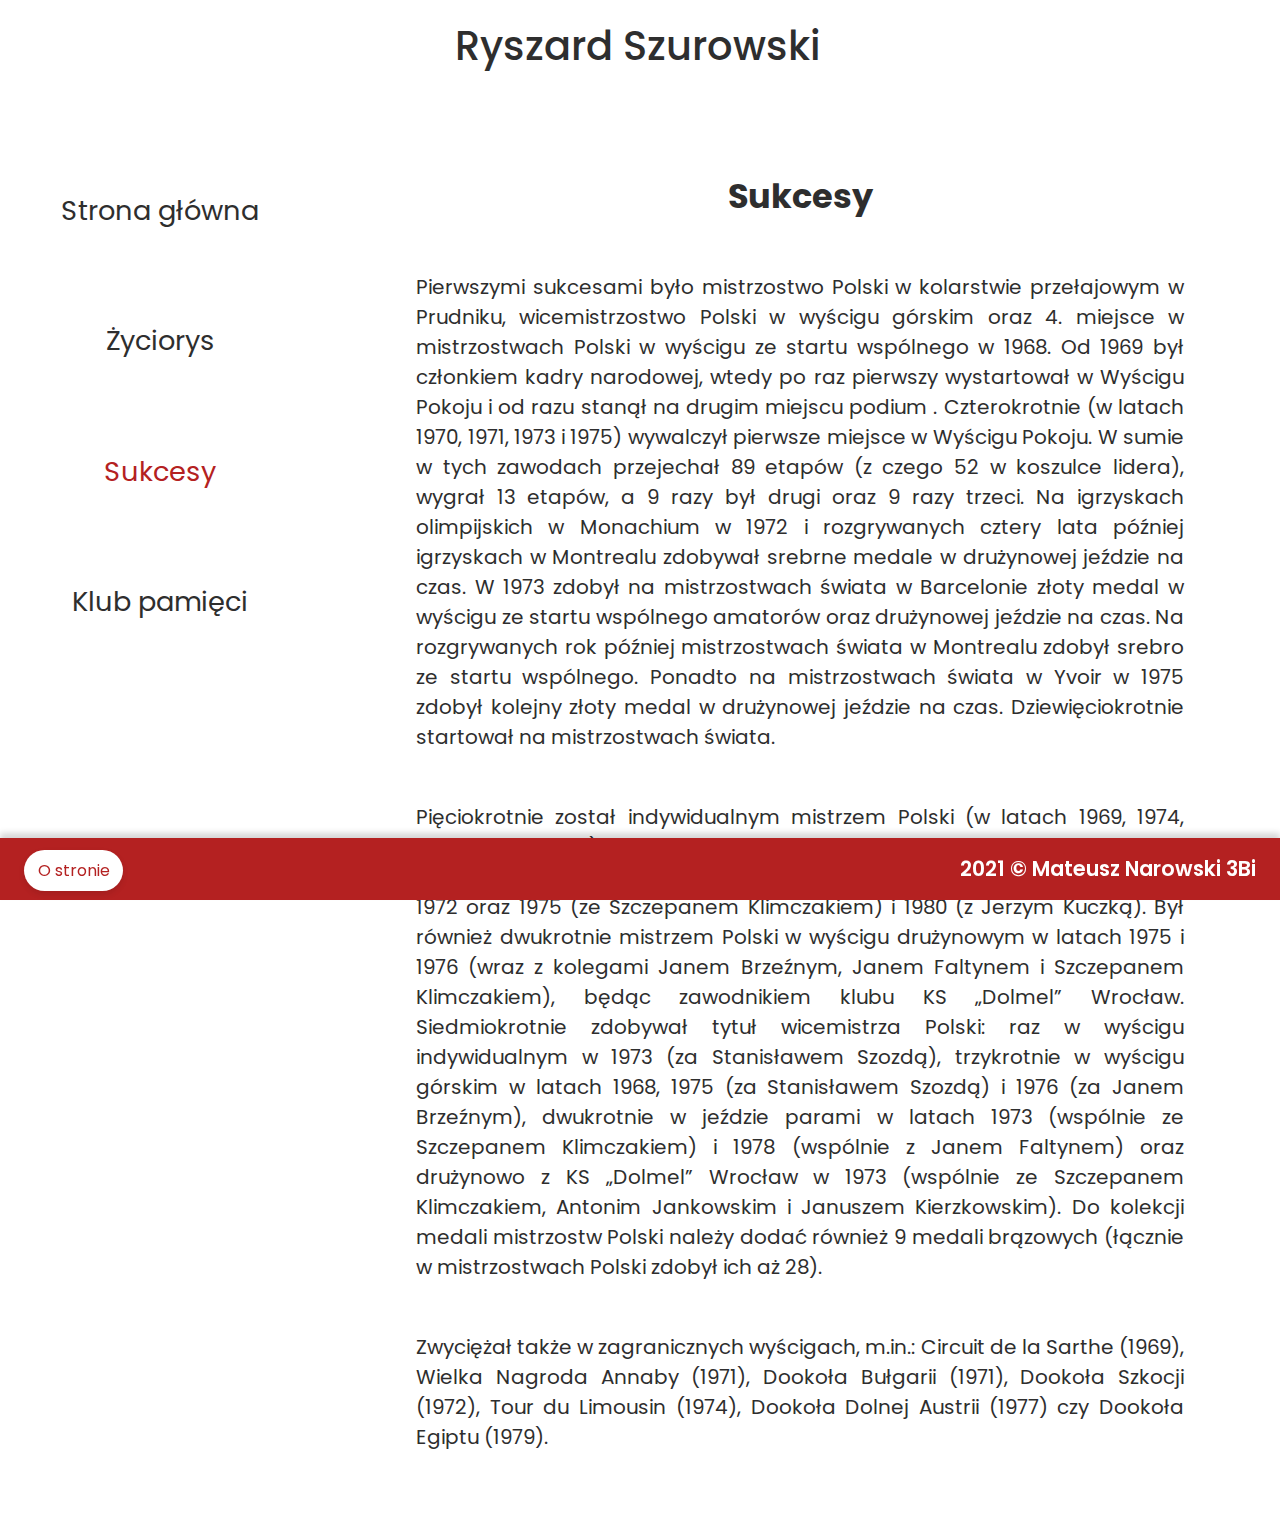
<file: pages/successes.html>
<!DOCTYPE html>
<html lang="pl">
  <head>
    <meta charset="UTF-8" />
    <meta http-equiv="X-UA-Compatible" content="ie=edge" />
    <meta name="viewport" content="width=device-width, initial-scale=1.0" />
    <link
      rel="stylesheet"
      href="https://cdnjs.cloudflare.com/ajax/libs/font-awesome/5.15.2/css/all.min.css"
      integrity="sha512-HK5fgLBL+xu6dm/Ii3z4xhlSUyZgTT9tuc/hSrtw6uzJOvgRr2a9jyxxT1ely+B+xFAmJKVSTbpM/CuL7qxO8w=="
      crossorigin="anonymous"
    />
    <link rel="stylesheet" href="../css/main.css" />
    <link rel="icon" href="../img/icon.png" />
    <title>Ryszard Szurowski - Sukcesy</title>
  </head>
  <body>
    <div class="transition transition--active slide-r-l"></div>

    <header class="header">
      <div class="logo">
        <span class="logo__text">Ryszard Szurowski<i class="fas fa-biking logo__icon"></i></span>
      </div>

      <div class="nav-toggle">
        <button class="hamburger">
          <span class="hamburger__box"><span class="hamburger__inner"></span></span>
        </button>
      </div>
    </header>

    <main class="main">
      <section class="menu">
        <nav class="nav">
          <ul class="nav__list">
            <li class="nav__item">
              <a href="../index.html" class="nav__link" title="Strona główna">Strona główna</a>
            </li>
            <li class="nav__item">
              <a href="./biography.html" class="nav__link" title="Życiorys">Życiorys</a>
            </li>
            <li class="nav__item">
              <a href="./successes.html" class="nav__link nav__link--active" title="Sukcesy">Sukcesy</a>
            </li>
            <li class="nav__item">
              <a href="./memoryClub.html" class="nav__link external" target="_blank" title="Klub pamięci"
                >Klub pamięci</a
              >
            </li>
          </ul>
        </nav>
      </section>
      <section class="content">
        <div class="container">
          <h1 class="content__title content__title--successes">Sukcesy</h1>
          <p class="content__text">
            Pierwszymi sukcesami było mistrzostwo Polski w kolarstwie przełajowym w Prudniku, wicemistrzostwo Polski w
            wyścigu górskim oraz 4. miejsce w mistrzostwach Polski w wyścigu ze startu wspólnego w 1968. Od 1969 był
            członkiem kadry narodowej, wtedy po raz pierwszy wystartował w Wyścigu Pokoju i od razu stanął na drugim
            miejscu podium . Czterokrotnie (w latach 1970, 1971, 1973 i 1975) wywalczył pierwsze miejsce w Wyścigu
            Pokoju. W sumie w tych zawodach przejechał 89 etapów (z czego 52 w koszulce lidera), wygrał 13 etapów, a 9
            razy był drugi oraz 9 razy trzeci. Na igrzyskach olimpijskich w Monachium w 1972 i rozgrywanych cztery lata
            później igrzyskach w Montrealu zdobywał srebrne medale w drużynowej jeździe na czas. W 1973 zdobył na
            mistrzostwach świata w Barcelonie złoty medal w wyścigu ze startu wspólnego amatorów oraz drużynowej jeździe
            na czas. Na rozgrywanych rok później mistrzostwach świata w Montrealu zdobył srebro ze startu wspólnego.
            Ponadto na mistrzostwach świata w Yvoir w 1975 zdobył kolejny złoty medal w drużynowej jeździe na czas.
            Dziewięciokrotnie startował na mistrzostwach świata.
          </p>
          <p class="content__text">
            Pięciokrotnie został indywidualnym mistrzem Polski (w latach 1969, 1974, 1975, 1978 i 1979) w wyścigu
            szosowym, raz mistrzem Polski w wyścigu górskim w 1974 oraz trzykrotnie mistrzem Polski w jeździe parami w
            latach 1972 oraz 1975 (ze Szczepanem Klimczakiem) i 1980 (z Jerzym Kuczką). Był również dwukrotnie mistrzem
            Polski w wyścigu drużynowym w latach 1975 i 1976 (wraz z kolegami Janem Brzeźnym, Janem Faltynem i
            Szczepanem Klimczakiem), będąc zawodnikiem klubu KS „Dolmel” Wrocław. Siedmiokrotnie zdobywał tytuł
            wicemistrza Polski: raz w wyścigu indywidualnym w 1973 (za Stanisławem Szozdą), trzykrotnie w wyścigu
            górskim w latach 1968, 1975 (za Stanisławem Szozdą) i 1976 (za Janem Brzeźnym), dwukrotnie w jeździe parami
            w latach 1973 (wspólnie ze Szczepanem Klimczakiem) i 1978 (wspólnie z Janem Faltynem) oraz drużynowo z KS
            „Dolmel” Wrocław w 1973 (wspólnie ze Szczepanem Klimczakiem, Antonim Jankowskim i Januszem Kierzkowskim). Do
            kolekcji medali mistrzostw Polski należy dodać również 9 medali brązowych (łącznie w mistrzostwach Polski
            zdobył ich aż 28).
          </p>
          <p class="content__text">
            Zwyciężał także w zagranicznych wyścigach, m.in.: Circuit de la Sarthe (1969), Wielka Nagroda Annaby (1971),
            Dookoła Bułgarii (1971), Dookoła Szkocji (1972), Tour du Limousin (1974), Dookoła Dolnej Austrii (1977) czy
            Dookoła Egiptu (1979).
          </p>
        </div>
      </section>
    </main>

    <footer class="footer">
      <button class="btn btn--outer btn--about show-popup" data-target="#about_page">
        <i class="fas fa-info-circle btn btn--info btn--icon"></i> O stronie
      </button>
      <p class="footer__text">2021 &copy Mateusz Narowski 3Bi</p>
    </footer>

    <div class="popup" id="about_page">
      <div class="popup__overlay show-popup" data-target="#about_page"></div>
      <div class="popup__inner">
        <p class="popup__title">Ryszard Szurowski</p>
        <p class="popup__text"><i class="fas fa-info popup__icon"></i> - Strona o Ryszardzie Szurowskim.</p>
        <p class="popup__text">
          <i class="fab fa-wpforms popup__icon"></i> - Posiada formularz zapisu do klubu pamięci.<a
            href="./memoryClub.html"
            class="popup__link external"
            target="_blank"
            title="Zapisz Się!"
            ><i class="fas fa-external-link-alt"></i
          ></a>
        </p>
        <p class="popup__text">
          <i class="fab fa-github popup__icon"></i> - Strona została umieszczona również na repozytorium GitHub'a.<a
            href="https://github.com/Malelus/RyszardSzurowski"
            class="popup__link external"
            target="_blank"
            title="github.com/Malelus/RyszardSzurowski"
            ><i class="fas fa-external-link-alt"></i
          ></a>
        </p>
        <p class="popup__subtitle">Autor: Mateusz Narowski</p>
        <p class="popup__text"><i class="fas fa-circle popup__icon popup__circle"></i> Klasa: 3Bi</p>
        <p class="popup__text"><i class="fas fa-circle popup__icon popup__circle"></i> Grupa: I</p>
        <p class="popup__text"><i class="far fa-calendar-alt popup__icon"></i> - 23.02.2021r.</p>
        <span>
          <button class="btn btn--inner btn--about show-popup" data-target="#about_page">
            <i class="fas fa-times btn btn--close btn--icon"></i> Zamknij
          </button>
        </span>
      </div>
    </div>

    <script src="../addons/main.js"></script>
  </body>
</html>
</file>
<file: css/main.css>
@import url("https://fonts.googleapis.com/css2?family=Poppins:wght@400;600;700;900&display=swap");
*,
*::before,
*::after {
  -webkit-box-sizing: inherit;
          box-sizing: inherit;
  margin: 0;
  padding: 0;
}

html {
  -webkit-box-sizing: border-box;
          box-sizing: border-box;
}

html,
body {
  min-height: 100%;
}

a {
  text-decoration: none;
}

button {
  display: inline-block;
}

ol,
ul {
  list-style: none;
}

img {
  max-width: 100%;
  display: block;
}

@media (prefers-reduced-motion: reduce) {
  *,
  ::before,
  ::after {
    -webkit-animation-delay: -1ms !important;
            animation-delay: -1ms !important;
    -webkit-animation-duration: 1ms !important;
            animation-duration: 1ms !important;
    -webkit-animation-iteration-count: 1 !important;
            animation-iteration-count: 1 !important;
    background-attachment: initial !important;
    scroll-behavior: auto !important;
    -webkit-transition-duration: 0s !important;
            transition-duration: 0s !important;
    -webkit-transition-delay: 0s !important;
            transition-delay: 0s !important;
  }
}

:root {
  --transition-static: 0.25s;
  --transition-time: 0.25s;
  --btn-anim-time: 0.2s;
  --popup-time: 0.4s;
  --logo-anim-time: 1s;
  --nav-hide-time: 0.35s;
  --nav-show-time: 0.5s;
  --main-anim-time: ;
  --form-result-visibility: 8s;
  --anim-delay: 0.4s;
  --anim-delay--logo-icon: 1.25s;
}

.btn {
  position: relative;
  background: #ffffff;
  border: none;
  outline: none;
  color: #b42121;
  font-family: "Poppins", sans-serif;
  -webkit-box-shadow: 0px 3px 6px rgba(0, 0, 0, 0.1);
          box-shadow: 0px 3px 6px rgba(0, 0, 0, 0.1);
  cursor: pointer;
  -webkit-transition: all 0.2s ease;
  transition: all 0.2s ease;
}

.btn--outer {
  font-size: 0.9rem;
}

.btn--inner {
  font-size: 1.175rem;
  background: #b42121;
  color: #ffffff;
}

.btn--inner > .btn--icon {
  background: #b42121;
  color: #ffffff;
}

.btn--icon {
  pointer-events: none;
  font-family: 'Font Awesome 5 Free';
  -webkit-box-shadow: none;
          box-shadow: none;
}

.btn--about {
  font-weight: 400;
  border-radius: 50px;
  margin-top: 0.5rem;
  padding: 0.5em 0.8em;
}

.btn--about:hover, .btn--about:focus {
  opacity: 0.8;
}

.btn--about:hover .btn--info {
  -webkit-transform: scale(1.15, 1.15);
          transform: scale(1.15, 1.15);
}

.btn--about:hover .btn--close {
  -webkit-transform: scale(1.15, 1.15) rotate(180deg);
          transform: scale(1.15, 1.15) rotate(180deg);
}

.btn--info, .btn--close {
  -webkit-transition: all 0.2s ease;
  transition: all 0.2s ease;
  margin-right: 0.1em;
}

.btn--form {
  background: #b42121;
  color: #ffffff;
  font-size: 1.35rem;
  font-family: "Poppins", sans-serif;
  margin-top: 2em;
  padding: 0.5em 0.8em;
  border-radius: 15px;
}

.btn--form + .btn--form {
  margin-left: 1em;
}

.btn--form__send:hover {
  background: #004a1d;
  color: #ffffff;
}

.btn--form__reset:hover {
  background: #7f0000;
  color: #ffffff;
}

.hamburger {
  display: inline-block;
  background: transparent;
  border: none;
  outline: none;
  cursor: pointer;
  margin: 0;
  padding: 10px;
  -webkit-transition: opacity 0.2s ease, -webkit-transform 0.15s ease-in-out;
  transition: opacity 0.2s ease, -webkit-transform 0.15s ease-in-out;
  transition: transform 0.15s ease-in-out, opacity 0.2s ease;
  transition: transform 0.15s ease-in-out, opacity 0.2s ease, -webkit-transform 0.15s ease-in-out;
}

.hamburger:hover, .hamburger:focus {
  opacity: 0.8;
}

.hamburger__box {
  display: inline-block;
  position: relative;
  height: 18px;
  width: 30px;
}

.hamburger__inner {
  position: absolute;
  height: 3px;
  width: 100%;
  background: #2e2e2e;
  top: 50%;
  left: 0;
  -webkit-transition: background-color 0.05s 0.05s ease-in-out;
  transition: background-color 0.05s 0.05s ease-in-out;
  -webkit-transform: translateY(-50%);
          transform: translateY(-50%);
}

.hamburger__inner::before, .hamburger__inner::after {
  position: absolute;
  height: 3px;
  width: 100%;
  background: #2e2e2e;
  content: '';
  left: 0;
  -webkit-transition: -webkit-transform 0.15s 0.05s ease-in-out;
  transition: -webkit-transform 0.15s 0.05s ease-in-out;
  transition: transform 0.15s 0.05s ease-in-out;
  transition: transform 0.15s 0.05s ease-in-out, -webkit-transform 0.15s 0.05s ease-in-out;
}

.hamburger__inner::before {
  top: -10px;
}

.hamburger__inner::after {
  top: 10px;
}

.hamburger--active .hamburger__inner {
  background: transparent;
}

.hamburger--active .hamburger__inner::before {
  -webkit-transform: translateY(10px) rotate(45deg);
          transform: translateY(10px) rotate(45deg);
}

.hamburger--active .hamburger__inner::after {
  -webkit-transform: translateY(-10px) rotate(-45deg);
          transform: translateY(-10px) rotate(-45deg);
}

.popup {
  display: -webkit-box;
  display: -ms-flexbox;
  display: flex;
  -webkit-box-pack: center;
      -ms-flex-pack: center;
          justify-content: center;
  -webkit-box-align: center;
      -ms-flex-align: center;
          align-items: center;
  position: fixed;
  top: 0;
  left: 0;
  right: 0;
  bottom: 0;
  z-index: 999;
  opacity: 0;
  visibility: hidden;
  pointer-events: none;
  -webkit-transition: opacity 0.4s, visibility 0.4s;
  transition: opacity 0.4s, visibility 0.4s;
}

.popup.popup--active {
  opacity: 1;
  visibility: visible;
  pointer-events: all;
}

.popup__overlay {
  position: absolute;
  top: 0;
  left: 0;
  right: 0;
  bottom: 0;
  z-index: 0;
  background-color: rgba(0, 0, 0, 0.5);
}

.popup__inner {
  position: relative;
  z-index: 1;
  max-width: 600px;
  background: #ffffff;
  border-radius: 6.5px;
  padding: 3.5rem 2.2rem;
  -webkit-box-shadow: 0px 3px 6px rgba(0, 0, 0, 0.1);
          box-shadow: 0px 3px 6px rgba(0, 0, 0, 0.1);
}

.popup__title {
  color: #2e2e2e;
  font-family: "Poppins", sans-serif;
  letter-spacing: 0.225rem;
  margin-bottom: 0.85rem;
  font-size: 1.85rem;
  font-weight: 700;
}

.popup__subtitle {
  color: #2e2e2e;
  font-size: 1.25rem;
  font-weight: 600;
  margin: 2.2rem 0 0.8rem 0;
}

.popup__text {
  color: #2e2e2e;
  font-size: 1.15rem;
  font-weight: 400;
}

.popup__text + .popup__text {
  margin-top: 0.4em;
}

.popup__text:last-of-type {
  margin-bottom: 1.55rem;
}

.popup__link {
  color: #2e2e2e;
  text-decoration: none;
  font-size: 1rem;
  margin-left: 0.25em;
  -webkit-transition: opacity 0.2s ease;
  transition: opacity 0.2s ease;
}

.popup__link:hover, .popup__link:focus {
  opacity: 0.8;
}

.popup__icon {
  color: #b42121;
}

.popup__circle {
  position: relative;
  top: 65%;
  font-size: 0.25rem;
  -webkit-transform: translateY(-65%);
          transform: translateY(-65%);
}

@-webkit-keyframes logo__text-anim {
  0% {
    -webkit-transform: translateY(-50px);
            transform: translateY(-50px);
  }
  100% {
    -webkit-transform: translateY(0);
            transform: translateY(0);
  }
}

@keyframes logo__text-anim {
  0% {
    -webkit-transform: translateY(-50px);
            transform: translateY(-50px);
  }
  100% {
    -webkit-transform: translateY(0);
            transform: translateY(0);
  }
}

@-webkit-keyframes logo__icon-anim {
  0% {
    opacity: 0;
    -webkit-transform: translateX(-15px);
            transform: translateX(-15px);
  }
  80% {
    -webkit-transform: translateY(0);
            transform: translateY(0);
  }
  100% {
    opacity: 1;
  }
}

@keyframes logo__icon-anim {
  0% {
    opacity: 0;
    -webkit-transform: translateX(-15px);
            transform: translateX(-15px);
  }
  80% {
    -webkit-transform: translateY(0);
            transform: translateY(0);
  }
  100% {
    opacity: 1;
  }
}

@-webkit-keyframes nav-anim-first {
  0% {
    opacity: 1;
    -webkit-transform: translateY(0px);
            transform: translateY(0px);
  }
  100% {
    opacity: 0;
    -webkit-transform: translateY(-300px);
            transform: translateY(-300px);
  }
}

@keyframes nav-anim-first {
  0% {
    opacity: 1;
    -webkit-transform: translateY(0px);
            transform: translateY(0px);
  }
  100% {
    opacity: 0;
    -webkit-transform: translateY(-300px);
            transform: translateY(-300px);
  }
}

@-webkit-keyframes nav-anim-second {
  0% {
    opacity: 0;
    -webkit-transform: translateY(-300px);
            transform: translateY(-300px);
  }
  40% {
    -webkit-transform: translateY(-16px);
            transform: translateY(-16px);
  }
  60% {
    -webkit-transform: translateY(-8px);
            transform: translateY(-8px);
  }
  80% {
    -webkit-transform: translateY(-4px);
            transform: translateY(-4px);
  }
  50%,
  70%,
  90% {
    -webkit-transform: translateY(0);
            transform: translateY(0);
  }
  100% {
    opacity: 1;
    -webkit-transform: translateY(0px);
            transform: translateY(0px);
  }
}

@keyframes nav-anim-second {
  0% {
    opacity: 0;
    -webkit-transform: translateY(-300px);
            transform: translateY(-300px);
  }
  40% {
    -webkit-transform: translateY(-16px);
            transform: translateY(-16px);
  }
  60% {
    -webkit-transform: translateY(-8px);
            transform: translateY(-8px);
  }
  80% {
    -webkit-transform: translateY(-4px);
            transform: translateY(-4px);
  }
  50%,
  70%,
  90% {
    -webkit-transform: translateY(0);
            transform: translateY(0);
  }
  100% {
    opacity: 1;
    -webkit-transform: translateY(0px);
            transform: translateY(0px);
  }
}

@-webkit-keyframes form__result-anim {
  0% {
    visibility: visible;
    opacity: 0;
    -webkit-transform: translateY(-100px);
            transform: translateY(-100px);
  }
  10% {
    -webkit-transform: translateY(0);
            transform: translateY(0);
  }
  15%,
  90% {
    opacity: 1;
    -webkit-transform: translateY(0);
            transform: translateY(0);
  }
  95% {
    opacity: 0;
  }
  100% {
    -webkit-transform: translateY(-100px);
            transform: translateY(-100px);
  }
}

@keyframes form__result-anim {
  0% {
    visibility: visible;
    opacity: 0;
    -webkit-transform: translateY(-100px);
            transform: translateY(-100px);
  }
  10% {
    -webkit-transform: translateY(0);
            transform: translateY(0);
  }
  15%,
  90% {
    opacity: 1;
    -webkit-transform: translateY(0);
            transform: translateY(0);
  }
  95% {
    opacity: 0;
  }
  100% {
    -webkit-transform: translateY(-100px);
            transform: translateY(-100px);
  }
}

.slide-r-l {
  position: fixed;
  top: 0;
  left: -100%;
  width: 100%;
  bottom: 0;
  z-index: 101;
  background: #b42121;
  -webkit-transition: 0.25s ease-out;
  transition: 0.25s ease-out;
}

.slide-r-l.transition--active {
  left: 0;
}

body {
  background: #ffffff;
  color: #2e2e2e;
  font-family: "Poppins", sans-serif;
}

body::-webkit-scrollbar {
  width: 0.8rem;
}

body::-webkit-scrollbar-track {
  background: #ffffff;
  margin: 0.08rem 0;
}

body::-webkit-scrollbar-thumb {
  background: #b42121;
  border: 2.75px solid #ffffff;
  border-radius: 100px;
}

.background {
  background-image: url("../img/background.jpg");
  background-repeat: no-repeat;
  background-size: cover;
  background-position: center;
  background-position-y: 4rem;
}

.container {
  position: relative;
  width: 80%;
  max-width: 1200px;
  margin: 0 auto;
}

.bold {
  font-weight: bold;
}

header {
  position: relative;
  z-index: 3;
  padding: 1rem 0;
}

.logo {
  text-align: center;
  font-weight: 600;
}

.logo__text {
  display: inline-block;
  font-size: 1.45rem;
  font-family: "Poppins", sans-serif;
  font-weight: 500;
  -webkit-animation: logo__text-anim 1s 0.4s ease forwards;
          animation: logo__text-anim 1s 0.4s ease forwards;
}

.logo__icon {
  opacity: 0;
  font-size: 1.15rem;
  font-family: "Font Awesome 5 Free";
  margin-left: 0.15em;
  -webkit-animation: logo__icon-anim 1s 1.25s ease forwards;
          animation: logo__icon-anim 1s 1.25s ease forwards;
}

main {
  position: relative;
  z-index: 1;
}

.form-bg {
  position: absolute;
  height: calc(100vh - 4rem);
  top: 4rem;
  bottom: 0;
}

.form-bg--default {
  width: 100%;
  left: 0;
  -webkit-backdrop-filter: blur(6px);
          backdrop-filter: blur(6px);
}

.nav {
  position: absolute;
  opacity: 0;
  pointer-events: none;
  height: 0;
  width: 100%;
  margin: 0 0 2em 0;
  -webkit-box-shadow: 0px 10px 6px rgba(0, 0, 0, 0.16);
          box-shadow: 0px 10px 6px rgba(0, 0, 0, 0.16);
  -webkit-animation: nav-anim-first 0.35s ease-in-out;
          animation: nav-anim-first 0.35s ease-in-out;
}

.nav-toggle {
  position: absolute;
  top: 15px;
  right: 10px;
}

.nav--visibility {
  position: relative;
  pointer-events: all;
  height: auto;
  -webkit-animation: nav-anim-second 0.5s ease-in-out forwards;
          animation: nav-anim-second 0.5s ease-in-out forwards;
}

.nav__list {
  position: relative;
  z-index: 5;
  list-style: none;
  background: #b42121;
  text-align: center;
  padding: 1em 0;
}

.nav__item + .nav__item {
  margin: 0.35em 0 0 0;
}

.nav__link {
  font-size: 1.15rem;
  font-family: "Poppins", sans-serif;
  font-weight: 600;
  text-decoration: none;
  text-underline-offset: 3.5px;
  color: #ffffff;
  -webkit-transition: opacity 0.2s ease;
  transition: opacity 0.2s ease;
}

.nav__link:hover, .nav__link:focus {
  opacity: 0.8;
}

.nav__link--landing {
  color: #ffffff;
}

.nav__link--landing--active {
  text-decoration: underline;
}

.nav__link--active {
  text-decoration: underline;
}

.content {
  position: relative;
  margin: 2.5rem 0 5rem 0;
}

.content__photo {
  position: fixed;
  top: 50%;
  left: 50%;
  -webkit-transform: translate(-50%, -50%);
          transform: translate(-50%, -50%);
  opacity: 0.1;
  pointer-events: none;
  outline: 1px solid #ffffff;
  outline-offset: -1px;
}

.content__title {
  text-align: center;
  font-family: "Poppins", sans-serif;
  color: #2e2e2e;
  margin: 2em 0 1.5em 0;
}

.content__text {
  text-align: justify;
  font-size: 1rem;
  font-family: "Poppins", sans-serif;
  font-weight: 400;
}

.content__text + .content__text {
  margin-top: 2.5em;
}

.content .form {
  max-width: 500px;
  margin: 0 auto;
  padding: 2em 0;
}

.content .form__title {
  text-transform: uppercase;
  color: #ffffff;
  font-weight: 900;
}

.content .form__label, .content .form__input {
  display: block;
}

.content .form__label {
  text-align: center;
  font-size: 1rem;
  margin: 1.2em 0 0.6em 0;
  color: #ffffff;
}

.content .form__input {
  width: 300px;
  border: none;
  outline: none;
  font-size: 1.4rem;
  font-family: "Poppins", sans-serif;
  font-weight: 400;
  border: 1px solid rgba(0, 0, 0, 0.5);
  margin: 0 auto;
  padding: 0.3em 0.2em;
  -webkit-box-shadow: 0px 10px 6px rgba(0, 0, 0, 0.16);
          box-shadow: 0px 10px 6px rgba(0, 0, 0, 0.16);
}

.content .form__result {
  opacity: 0;
  visibility: hidden;
  text-align: center;
  font-weight: 900;
  color: #ffffff;
  -webkit-transform: translateY(-100px);
          transform: translateY(-100px);
}

.content .form__result--true {
  -webkit-animation: form__result-anim 8s ease;
          animation: form__result-anim 8s ease;
}

.content .form__btn {
  display: -webkit-box;
  display: -ms-flexbox;
  display: flex;
  -webkit-box-pack: center;
      -ms-flex-pack: center;
          justify-content: center;
}

footer {
  display: -webkit-box;
  display: -ms-flexbox;
  display: flex;
  position: fixed;
  -webkit-box-pack: justify;
      -ms-flex-pack: justify;
          justify-content: space-between;
  -webkit-box-align: baseline;
      -ms-flex-align: baseline;
          align-items: baseline;
  bottom: 0;
  z-index: 2;
  width: 100%;
  background: #b42121;
  padding: 0.25em 1.5em 0.55em 1.5em;
  -webkit-box-shadow: 0px -5px 6px rgba(0, 0, 0, 0.16);
          box-shadow: 0px -5px 6px rgba(0, 0, 0, 0.16);
}

.footer__text {
  color: #ffffff;
  font-size: 0.9rem;
  font-weight: 600;
}

@media screen and (min-width: 43.75em) {
  .background {
    background-position-y: 5rem;
  }
  header {
    background: #ffffff;
  }
  .logo__text {
    font-size: 2rem;
  }
  .logo__icon {
    font-size: 1.7rem;
  }
  .main {
    display: -webkit-box;
    display: -ms-flexbox;
    display: flex;
  }
  .landing-bg {
    position: fixed;
    height: 100%;
    width: 30%;
    top: 0;
    bottom: 0;
    -webkit-backdrop-filter: blur(6px);
            backdrop-filter: blur(6px);
  }
  .form-bg {
    position: fixed;
    height: 100%;
    top: 0;
    bottom: 0;
  }
  .form-bg--default {
    width: 30%;
    left: 0;
    -webkit-backdrop-filter: none;
            backdrop-filter: none;
    background: #ffffff;
  }
  .form-bg--mobile {
    width: 70%;
    right: 0;
    -webkit-backdrop-filter: blur(6px);
            backdrop-filter: blur(6px);
  }
  .menu {
    -webkit-box-flex: 30%;
        -ms-flex: 30%;
            flex: 30%;
  }
  .nav {
    position: relative;
    opacity: 1;
    pointer-events: all;
    width: 100%;
    margin: 0;
    -webkit-box-shadow: none;
            box-shadow: none;
    -webkit-animation: none;
            animation: none;
  }
  .nav-toggle {
    display: none;
  }
  .nav__list {
    display: -webkit-box;
    display: -ms-flexbox;
    display: flex;
    -webkit-box-pack: space-evenly;
        -ms-flex-pack: space-evenly;
            justify-content: space-evenly;
    -webkit-box-orient: vertical;
    -webkit-box-direction: normal;
        -ms-flex-direction: column;
            flex-direction: column;
    height: 70vh;
    background: transparent;
    margin: 0 0 5em 0;
  }
  .nav__item {
    margin: 0;
  }
  .nav__link {
    color: #2e2e2e;
    font-size: 1.5rem;
    font-weight: 400;
    padding: 0.75em 0;
  }
  .nav__link--landing {
    color: #b42121;
    font-weight: 700;
  }
  .nav__link--landing--active {
    color: #ffffff;
    text-decoration: none;
  }
  .nav__link--active {
    color: #b42121;
    text-decoration: none;
  }
  .content {
    -webkit-box-flex: 70%;
        -ms-flex: 70%;
            flex: 70%;
  }
  .content__container {
    margin-top: 3rem;
  }
  .content__title {
    font-size: 1.8rem;
  }
  .content__text {
    font-size: 1.125rem;
  }
  .content .form__label {
    font-size: 1.15rem;
  }
  .footer__text {
    font-size: 1.15rem;
  }
  .btn--outer {
    font-size: 1rem;
  }
  .btn--inner {
    font-size: 1.175rem;
  }
  .btn--form {
    font-size: 1.35rem;
  }
  .popup__title--first {
    font-size: 2.1rem;
  }
  .popup__title--second {
    font-size: 1.1rem;
  }
  .popup__title--icon {
    font-size: 1.1rem;
  }
  .popup__subtitle {
    font-size: 1.5rem;
  }
  .popup__text {
    font-size: 1.35rem;
  }
  .popup__text + .popup__text {
    margin-top: 0.5em;
  }
  .popup__text:last-of-type {
    margin-bottom: 1.8rem;
  }
  .popup__link {
    font-size: 1.175rem;
    margin-left: 0.25em;
  }
  .popup__circle {
    top: 55%;
    font-size: 0.5rem;
    -webkit-transform: translateY(-55%);
            transform: translateY(-55%);
  }
}

@media screen and (min-width: 62.5em) {
  .container {
    -ms-grid-row: 1;
    -ms-grid-column: 1;
    grid-area: container;
  }
  .logo__text {
    font-size: 2.5rem;
  }
  .logo__icon {
    font-size: 2.2rem;
  }
  .landing-bg {
    width: 25%;
  }
  .form-bg--default {
    width: 25%;
  }
  .form-bg--mobile {
    width: 75%;
  }
  .menu {
    -webkit-box-flex: 25%;
        -ms-flex: 25%;
            flex: 25%;
  }
  .nav__link {
    font-size: 1.7rem;
  }
  .content {
    -webkit-box-flex: 75%;
        -ms-flex: 75%;
            flex: 75%;
    margin: 0 0 5rem 0;
  }
  .content__container {
    display: -ms-grid;
    display: grid;
        grid-template-areas: 'container photo';
    margin-top: 6rem;
  }
  .content__photo {
    -ms-grid-row: 1;
    -ms-grid-column: 2;
    grid-area: photo;
    position: relative;
    top: 0;
    left: auto;
    right: 0;
    -webkit-transform: none;
            transform: none;
    opacity: 1;
  }
  .content__title {
    font-size: 2.1rem;
  }
  .content__title--biography {
    margin-top: 2.5rem;
  }
  .content__title--successes {
    margin-top: 5rem;
  }
  .content__text {
    font-size: 1.25rem;
  }
  .content .form__title {
    position: absolute;
    max-width: 10ch;
    left: 0.25rem;
    top: 0.45rem;
    text-align: left;
    font-size: 4vw;
    line-height: 0.9;
  }
  .content .form__label {
    font-size: 1.3rem;
  }
  .footer__text {
    font-size: 1.3rem;
  }
}
/*# sourceMappingURL=main.css.map */
</file>
